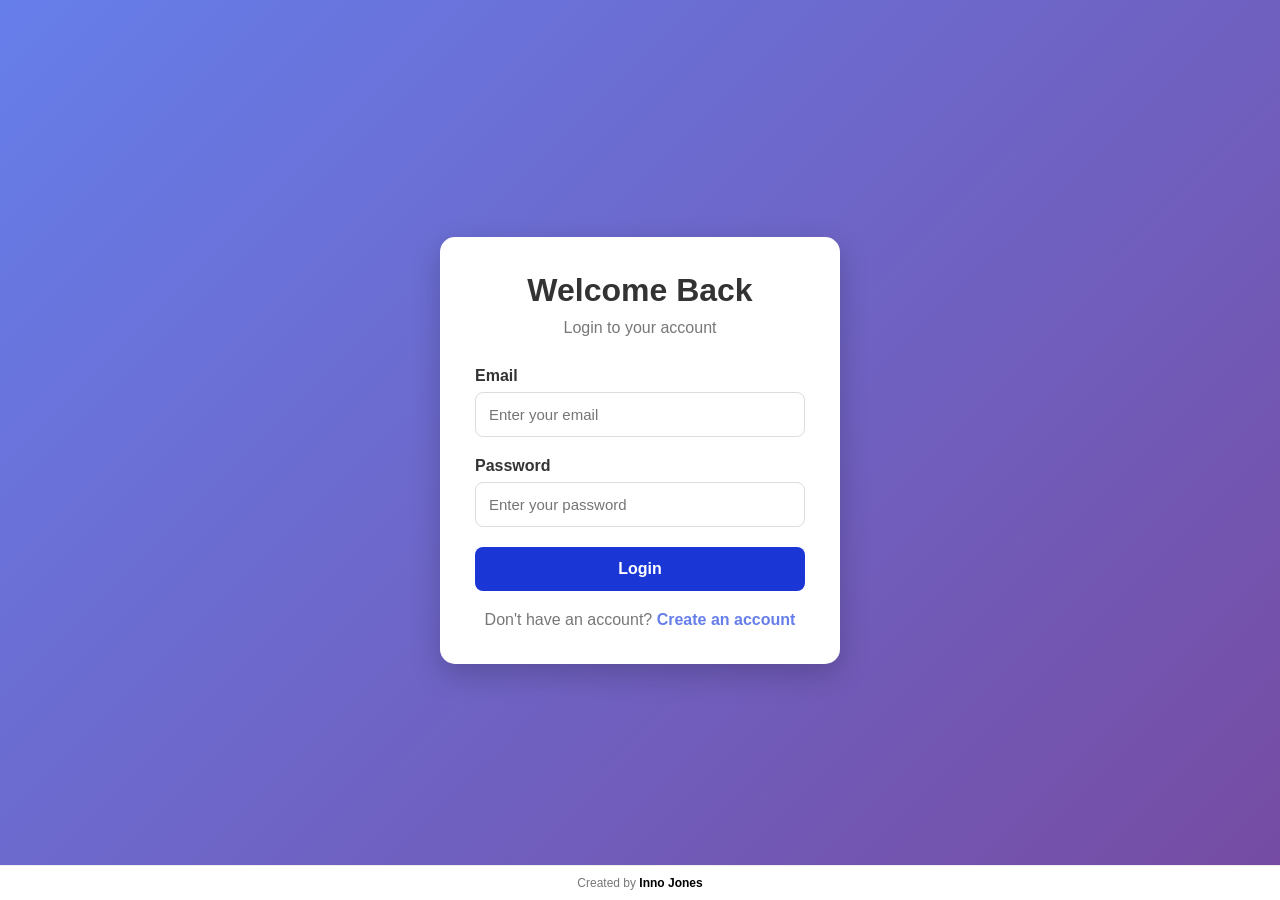
<file: index.html>
<!DOCTYPE html> <html lang="en"> <head> <meta charset="UTF-8"> <meta name="viewport" content="width=device-width, initial-scale=1.0">

<title>Login</title>


<link rel="icon" type="image/png" sizes="100x100" href="icon.png">



<style> * { box-sizing: border-box; margin: 0; padding: 0; font-family: Arial, sans-serif; }

body { min-height: 100vh; display: flex; justify-content: center; align-items: center; background: linear-gradient(135deg, #667eea, #764ba2); }

.container { width: 90%; max-width: 400px; background: white; padding: 35px; border-radius: 15px; box-shadow: 0 10px 30px rgba(0, 0, 0, 0.2); }

h1 { text-align: center; color: #333; margin-bottom: 10px; }

.subtitle { text-align: center; color: #777; margin-bottom: 30px; }

label { display: block; margin-bottom: 7px; font-weight: bold; color: #333; }

input { width: 100%; padding: 13px; margin-bottom: 20px; border: 1px solid #ddd; border-radius: 8px; font-size: 15px; outline: none; }

input:focus { border-color: #667eea; }

button { width: 100%; padding: 13px; border: none; border-radius: 8px; background: #667eea; color: white; font-size: 16px; font-weight: bold; cursor: pointer; }

button:hover { background: #5568d9; }

button:disabled { background: #aaa; cursor: not-allowed; }

.message { margin-bottom: 15px; padding: 10px; border-radius: 7px; text-align: center; display: none; }

.error { display: block; background: #ffe5e5; color: #c00; }

.success { display: block; background: #e5ffe9; color: green; }

.link { text-align: center; margin-top: 20px; color: #777; }

.link a { color: #667eea; text-decoration: none; font-weight: bold; 
} 
.but{
    background-color: #1a36d5;
}

</style> </head>

<body>

<div class="container">

<h1>Welcome Back</h1>

<p class="subtitle">Login to your account</p>

<div id="message" class="message"></div>

<form id="loginForm">

<label for="email">Email</label>

<input type="email" id="email" placeholder="Enter your email" required >

<label for="password">Password</label>

<input type="password" id="password" placeholder="Enter your password" required >

<button type="submit" class="but"id="loginButton"> Login </button>

</form>

<div class="link"> Don't have an account? <a href="register.html">Create an account</a> </div>

</div>

<div class="footer">
  Created by
  <a href="https://www.instagram.com/jones_teo_the_great/" target="_blank" rel="noopener noreferrer">
    Inno Jones
  </a>
</div>

<style>
.footer {
  position: fixed;
  bottom: 0;
  left: 0;
  width: 100%;
  padding: 10px;
  text-align: center;
  background: #fff;
  color: #777;
  font-size: 12px;
  border-top: 1px solid #eee;
}

.footer a {
  color: #000;
  text-decoration: none;
  font-weight: 600;
}

.footer a:hover {
  text-decoration: underline;
}
</style>


<script>



const form = document.getElementById("loginForm");
const button = document.getElementById("loginButton");
const message = document.getElementById("message");

form.addEventListener("submit", async function(event) {
    event.preventDefault();

    const email = document.getElementById("email").value;
    const password = document.getElementById("password").value;

    message.className = "message";
    message.textContent = "";

    button.disabled = true;
    button.textContent = "Logging in...";

    try {
        const response = await fetch("https://edu-studio-681e.onrender.com/login", {
            method: "POST",
            headers: {
                "Content-Type": "application/json"
            },
            body: JSON.stringify({ email, password })
        });

        const data = await response.json();

        if (!response.ok) {
            message.className = "message error";
            message.textContent = data.detail || "Login failed.";
            return;
        }

        if (!data.user) {
            message.className = "message error";
            message.textContent = "Login response is missing user data.";
            return;
        }

        message.className = "message success";
        message.textContent = "Login successful!";

        localStorage.setItem("user", JSON.stringify(data.user));

        setTimeout(function() {
            window.location.href = "/live.html";
        }, 1000);

    } catch (error) {
        message.className = "message error";
        message.textContent =
            "Could not connect to the server. Check that your backend is running.";

        console.error("Login error:", error);

    } finally {
        button.disabled = false;
        button.textContent = "Login";
    }
});
</script>


</body> </html>
</file>
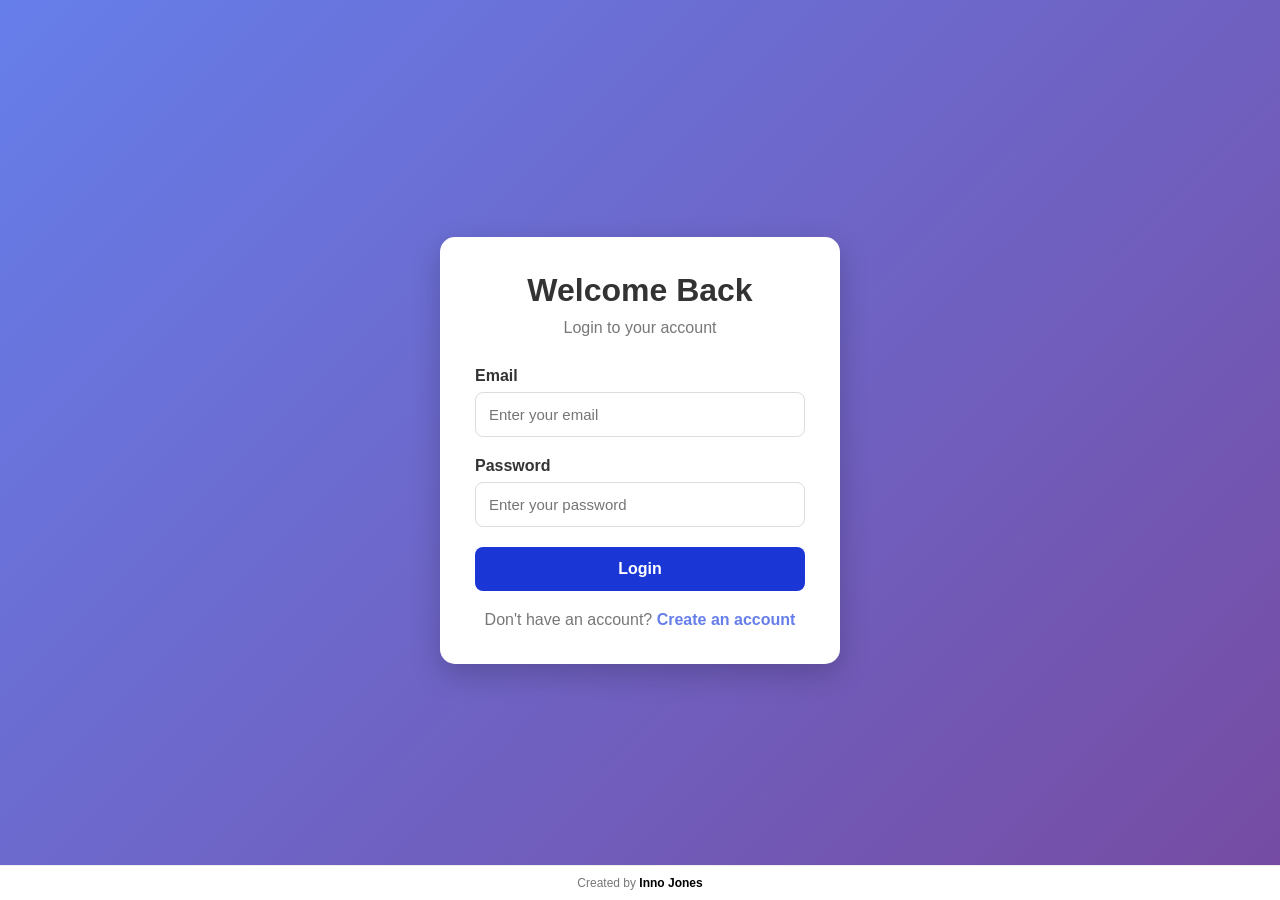
<file: ad-log.html>
<!DOCTYPE html> <html lang="en"> <head> <meta charset="UTF-8"> <meta name="viewport" content="width=device-width, initial-scale=1.0">

<title>Login</title>


<link rel="icon" type="image/png" sizes="100x100" href="icon.png">



<style> * { box-sizing: border-box; margin: 0; padding: 0; font-family: Arial, sans-serif; }

body { min-height: 100vh; display: flex; justify-content: center; align-items: center; background: linear-gradient(135deg, #667eea, #764ba2); }

.container { width: 90%; max-width: 400px; background: white; padding: 35px; border-radius: 15px; box-shadow: 0 10px 30px rgba(0, 0, 0, 0.2); }

h1 { text-align: center; color: #333; margin-bottom: 10px; }

.subtitle { text-align: center; color: #777; margin-bottom: 30px; }

label { display: block; margin-bottom: 7px; font-weight: bold; color: #333; }

input { width: 100%; padding: 13px; margin-bottom: 20px; border: 1px solid #ddd; border-radius: 8px; font-size: 15px; outline: none; }

input:focus { border-color: #667eea; }

button { width: 100%; padding: 13px; border: none; border-radius: 8px; background: #667eea; color: white; font-size: 16px; font-weight: bold; cursor: pointer; }

button:hover { background: #5568d9; }

button:disabled { background: #aaa; cursor: not-allowed; }

.message { margin-bottom: 15px; padding: 10px; border-radius: 7px; text-align: center; display: none; }

.error { display: block; background: #ffe5e5; color: #c00; }

.success { display: block; background: #e5ffe9; color: green; }

.link { text-align: center; margin-top: 20px; color: #777; }

.link a { color: #667eea; text-decoration: none; font-weight: bold; 
} 
.but{
    background-color: #1a36d5;
}

</style> </head>

<body>

<div class="container">

<h1>Welcome Back</h1>

<p class="subtitle">Login to your account</p>

<div id="message" class="message"></div>

<form id="loginForm">

<label for="email">Email</label>

<input type="email" id="email" placeholder="Enter your email" required >

<label for="password">Password</label>

<input type="password" id="password" placeholder="Enter your password" required >

<button type="submit" class="but"id="loginButton"> Login </button>

</form>

<div class="link"> Don't have an account? <a href="register.html">Create an account</a> </div>

</div>



<div class="footer">
  Created by
  <a href="https://www.instagram.com/jones_teo_the_great/" target="_blank" rel="noopener noreferrer">
    Inno Jones
  </a>
</div>

<style>
.footer {
  position: fixed;
  bottom: 0;
  left: 0;
  width: 100%;
  padding: 10px;
  text-align: center;
  background: #fff;
  color: #777;
  font-size: 12px;
  border-top: 1px solid #eee;
}

.footer a {
  color: #000;
  text-decoration: none;
  font-weight: 600;
}

.footer a:hover {
  text-decoration: underline;
}
</style>








<script>



const form = document.getElementById("loginForm");
const button = document.getElementById("loginButton");
const message = document.getElementById("message");

form.addEventListener("submit", async function(event) {
    event.preventDefault();

    const email = document.getElementById("email").value;
    const password = document.getElementById("password").value;

    message.className = "message";
    message.textContent = "";

    button.disabled = true;
    button.textContent = "Logging in...";

    try {
        const response = await fetch("http://127.0.0.1:8000/login", {
            method: "POST",
            headers: {
                "Content-Type": "application/json"
            },
            body: JSON.stringify({ email, password })
        });

        const data = await response.json();

        if (!response.ok) {
            message.className = "message error";
            message.textContent = data.detail || "Login failed.";
            return;
        }

        if (!data.user) {
            message.className = "message error";
            message.textContent = "Login response is missing user data.";
            return;
        }

        message.className = "message success";
        message.textContent = "Login successful!";

        localStorage.setItem("user", JSON.stringify(data.user));

        setTimeout(function() {
            window.location.href = "/admin.html";
        }, 1000);

    } catch (error) {
        message.className = "message error";
        message.textContent =
            "Could not connect to the server. Check that your backend is running.";

        console.error("Login error:", error);

    } finally {
        button.disabled = false;
        button.textContent = "Login";
    }
});
</script>


</body> </html>
</file>
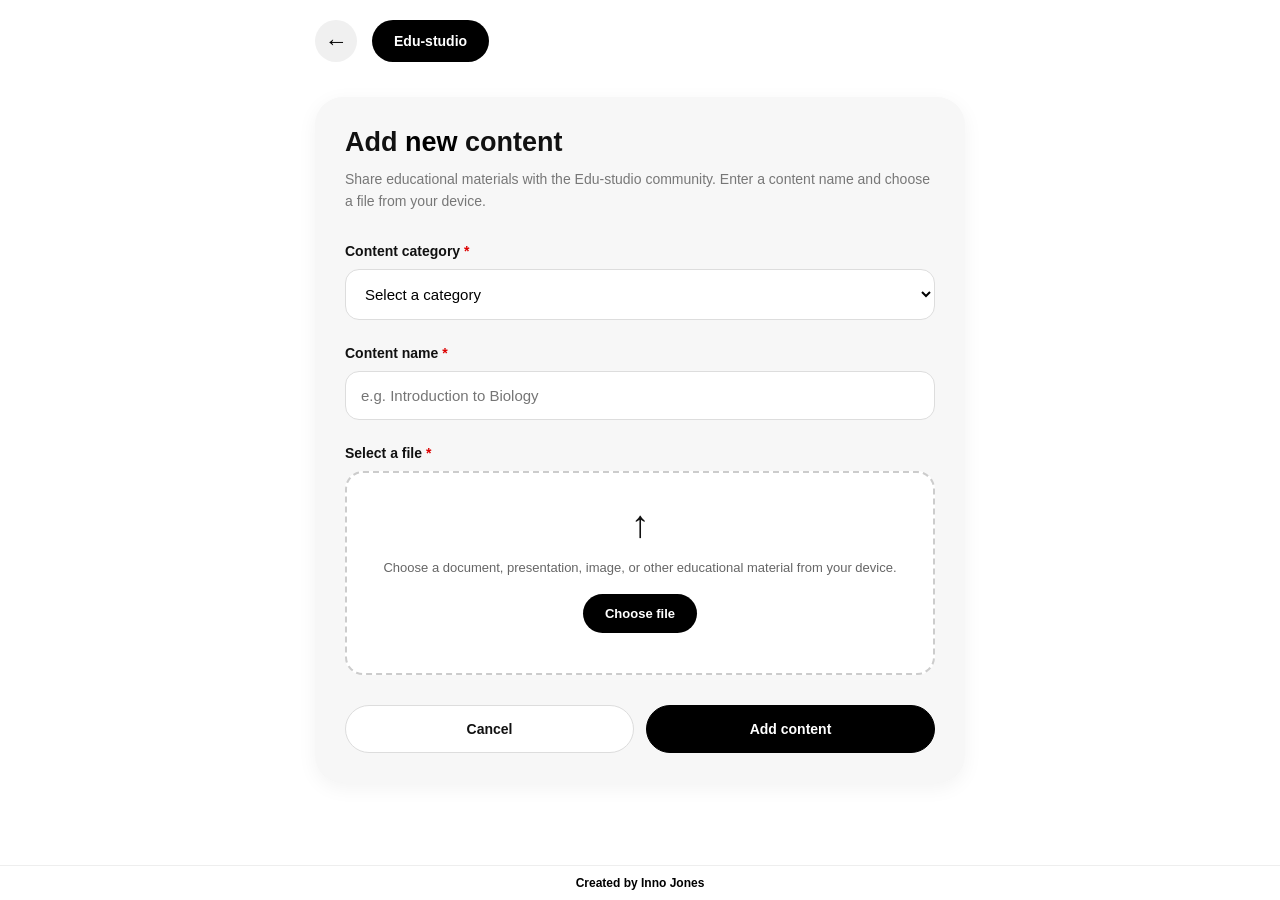
<file: add-content.html>
<!DOCTYPE html>
<html lang="en">
<head>
    <meta charset="UTF-8">
    <meta name="viewport" content="width=device-width, initial-scale=1.0">
    <title>Add Content | Edu-studio</title>


<link rel="icon" type="image/png" sizes="100x100" href="icon.png">


    <style>
        * {
            box-sizing: border-box;
            margin: 0;
            padding: 0;
        }
            h1 a,
            h1 a:hover,
            h1 a:visited,
            h1 a:active {
            color: black;
            text-decoration: none;
            }

        body {
            font-family: "SF Pro Display", "Helvetica Neue", Arial, sans-serif;
            background: #fff;
            color: #111;
            padding: 20px;
            min-height: 100vh;
        }

        .page {
            width: 100%;
            max-width: 650px;
            margin: 0 auto;
        }

        /* HEADER */
        .header {
            display: flex;
            align-items: center;
            gap: 15px;
            margin-bottom: 35px;
        }

        .back-button {
            width: 42px;
            height: 42px;
            border: none;
            border-radius: 50%;
            background: #f0f0f0;
            font-size: 23px;
            cursor: pointer;
        }

        .brand {
            background: #000;
            color: #fff;
            padding: 13px 22px;
            border-radius: 30px;
            font-size: 14px;
            font-weight: 600;
        }

        /* FORM CARD */
        .content-card {
            background: #f7f7f7;
            border-radius: 28px;
            padding: 30px;
            box-shadow: 0 5px 20px rgba(0, 0, 0, 0.05);
        }

        .content-card h1 {
            font-size: 27px;
            margin-bottom: 10px;
        }

        .description {
            color: #777;
            font-size: 14px;
            line-height: 1.6;
            margin-bottom: 30px;
        }

        .form-group {
            margin-bottom: 25px;
        }

        label {
            display: block;
            font-size: 14px;
            font-weight: 600;
            margin-bottom: 10px;
        }

        .required {
            color: #d00;
        }

        .content-input {
            width: 100%;
            padding: 15px;
            border: 1px solid #ddd;
            border-radius: 14px;
            background: #fff;
            outline: none;
            font-size: 15px;
            transition: border-color 0.2s;
        }

        .content-input:focus {
            border-color: #000;
        }

        /* FILE UPLOAD */
        .file-box {
            border: 2px dashed #ccc;
            border-radius: 18px;
            padding: 30px 15px;
            text-align: center;
            background: #fff;
            transition: border-color 0.2s;
        }

        .file-box:hover {
            border-color: #000;
        }

        .upload-icon {
            font-size: 38px;
            margin-bottom: 12px;
        }

        .file-box p {
            color: #666;
            font-size: 13px;
            line-height: 1.6;
            margin-bottom: 15px;
        }

        .file-button {
            display: inline-block;
            padding: 12px 22px;
            border-radius: 30px;
            background: #000;
            color: #fff;
            font-size: 13px;
            font-weight: 600;
            cursor: pointer;
        }

        .file-button:hover {
            background: #333;
        }

        #contentFile {
            display: none;
        }

        .file-info {
            display: none;
            margin-top: 18px;
            padding: 12px;
            background: #f0f0f0;
            border-radius: 12px;
            text-align: left;
            overflow-wrap: anywhere;
        }

        .file-info strong {
            display: block;
            font-size: 13px;
            margin-bottom: 5px;
        }

        .file-info span {
            color: #666;
            font-size: 12px;
        }

        .remove-file {
            display: block;
            margin-top: 8px;
            border: none;
            background: transparent;
            color: #c00;
            cursor: pointer;
            font-size: 12px;
        }

        /* BUTTONS */
        .form-actions {
            display: flex;
            gap: 12px;
            margin-top: 30px;
        }

        .submit-button,
        .cancel-button {
            flex: 1;
            padding: 15px;
            border-radius: 30px;
            font-size: 14px;
            font-weight: 600;
            cursor: pointer;
        }

        .submit-button {
            background: #000;
            color: #fff;
            border: 1px solid #000;
        }

        .submit-button:hover {
            background: #333;
        }

        .cancel-button {
            background: #fff;
            color: #111;
            border: 1px solid #ddd;
        }

        .message {
            display: none;
            margin-top: 20px;
            padding: 13px;
            border-radius: 12px;
            font-size: 13px;
            line-height: 1.5;
        }

        .message.error {
            display: block;
            background: #fff0f0;
            color: #b00020;
        }

        .message.success {
            display: block;
            background: #eaf7ed;
            color: #17652c;
        }

        @media (max-width: 480px) {
            body {
                padding: 12px;
            }

            .content-card {
                padding: 22px 18px;
                border-radius: 22px;
            }

            .content-card h1 {
                font-size: 24px;
            }

            .form-actions {
                flex-direction: column;
            }
        }
    </style>
</head>

<body>

<div class="page">

    <!-- HEADER -->
    <header class="header">
        <button
            class="back-button"
            type="button"
            onclick="goBack()"
            aria-label="Go back"
        >←</button>

        <div class="brand">Edu-studio</div>
    </header>

    <!-- ADD CONTENT FORM -->
    <main class="content-card">
        <h1>Add <a href="admin.html">new</a> content</h1>

        <p class="description">
            Share educational materials with the Edu-studio community.
            Enter a content name and choose a file from your device.
        </p>

        <form id="contentForm">



            
<!-- CONTENT CATEGORY -->
<div class="form-group">
    <label for="contentCategory">
        Content category <span class="required">*</span>
    </label>

    <select
        id="contentCategory"
        class="content-input"
        required
    >
        <option value="" disabled selected>
            Select a category
        </option>
        <option value="Technology">Technology</option>
        <option value="Science">Science</option>
        <option value="Business">Business</option>
        <option value="Mathematics">Mathematics</option>
        <option value="Languages">Languages</option>
        <option value="Other">Other</option>
    </select>
</div>





            <!-- CONTENT NAME -->
            <div class="form-group">
                <label for="contentName">
                    Content name <span class="required">*</span>
                </label>

                <input
                    type="text"
                    id="contentName"
                    class="content-input"
                    placeholder="e.g. Introduction to Biology"
                    maxlength="150"
                    required
                >
            </div>

            <!-- FILE SELECTION -->
            <div class="form-group">
                <label for="contentFile">
                    Select a file <span class="required">*</span>
                </label>

                <div class="file-box">
                    <div class="upload-icon">↑</div>

                    <p>
                        Choose a document, presentation, image, or other
                        educational material from your device.
                    </p>

                    <label for="contentFile" class="file-button">
                        Choose file
                    </label>

                    <input
                        type="file"
                        id="contentFile"
                        required
                        accept=".pdf,.doc,.docx,.ppt,.pptx,.txt,.jpg,.jpeg,.png,.mp4"
                    >

                    <div class="file-info" id="fileInfo">
                        <strong id="fileName"></strong>
                        <span id="fileSize"></span>

                        <button
                            type="button"
                            class="remove-file"
                            id="removeFile"
                        >
                            Remove selected file
                        </button>
                    </div>
                </div>
            </div>

            <!-- FEEDBACK -->
            <div
                id="message"
                class="message"
                role="status"
                aria-live="polite"
            ></div>

            <!-- ACTIONS -->
            <div class="form-actions">
                <button
                    type="button"
                    class="cancel-button"
                    onclick="goBack()"
                >
                    Cancel
                </button>

                <button type="submit" class="submit-button">
                    Add content
                </button>
            </div>

        </form>
    </main>

</div>

<div class="footer">
  <a href="admin.html">Created by</a>
  <a href="https://www.instagram.com/jones_teo_the_great/" target="_blank" rel="noopener noreferrer">
    Inno Jones
  </a>
</div>

<style>
.footer {
  position: fixed;
  bottom: 0;
  left: 0;
  width: 100%;
  padding: 10px;
  text-align: center;
  background: #fff;
  color: #777;
  font-size: 12px;
  border-top: 1px solid #eee;
}

.footer a {
  color: #000;
  text-decoration: none;
  font-weight: 600;
}

.footer a:hover {
  text-decoration: underline;
}
</style>


<script>
"use strict";

const API_BASE = "https://edu-studio-681e.onrender.com";

const fileInput = document.getElementById("contentFile");
const fileInfo = document.getElementById("fileInfo");
const fileName = document.getElementById("fileName");
const fileSize = document.getElementById("fileSize");
const message = document.getElementById("message");
const contentForm = document.getElementById("contentForm");

const nameInput = document.getElementById("contentName");
const categoryInput = document.getElementById("contentCategory");

const submitButton = contentForm.querySelector(
    'button[type="submit"]'
);

function goBack() {
    window.location.href = "/live.html";
}

function showMessage(text, type) {
    message.textContent = text;
    message.className = "message " + type;
}

function formatFileSize(bytes) {
    if (bytes < 1024) {
        return bytes + " bytes";
    }

    if (bytes < 1024 * 1024) {
        return (bytes / 1024).toFixed(1) + " KB";
    }

    return (bytes / (1024 * 1024)).toFixed(2) + " MB";
}

// Display the selected file.
fileInput.addEventListener("change", function () {
    const file = fileInput.files[0];

    if (!file) {
        fileInfo.style.display = "none";
        return;
    }

    if (file.size > 20 * 1024 * 1024) {
        fileInput.value = "";
        fileInfo.style.display = "none";

        showMessage(
            "The selected file exceeds the 20 MB limit.",
            "error"
        );
        return;
    }

    fileName.textContent = file.name;
    fileSize.textContent = formatFileSize(file.size);
    fileInfo.style.display = "block";

    message.className = "message";
    message.textContent = "";
});

// Remove the selected file.
document.getElementById("removeFile").addEventListener(
    "click",
    function () {
        fileInput.value = "";
        fileInfo.style.display = "none";
        message.className = "message";
        message.textContent = "";
    }
);

// Upload the content to FastAPI.
contentForm.addEventListener("submit", async function (event) {
    event.preventDefault();

    const name = nameInput.value.trim();
    const category = categoryInput.value;
    const file = fileInput.files[0];

    if (!name) {
        showMessage("Please enter a content name.", "error");
        return;
    }

    if (!category) {
        showMessage("Please select a category.", "error");
        return;
    }

    if (!file) {
        showMessage("Please select a file.", "error");
        return;
    }

    if (file.size === 0) {
        showMessage("The selected file is empty.", "error");
        return;
    }

    if (file.size > 20 * 1024 * 1024) {
        showMessage("The file must be 20 MB or smaller.", "error");
        return;
    }

    // Retrieve the logged-in user.
    let user;

    try {
        user = JSON.parse(localStorage.getItem("user") || "null");
    } catch (error) {
        user = null;
    }

    if (!user || !user.id) {
        showMessage(
            "Please log in before adding content.",
            "error"
        );
        return;
    }

    // Build the multipart form data expected by FastAPI.
    const formData = new FormData();

    formData.append("name", name);
    formData.append("category", category);
    formData.append("user_id", String(user.id));
    formData.append("file", file);

    submitButton.disabled = true;
    submitButton.textContent = "Uploading...";

    try {
        const response = await fetch(
            `${API_BASE}/content/upload`,
            {
                method: "POST",
                body: formData
            }
        );

        const result = await response.json().catch(() => ({}));

        if (!response.ok) {
            let errorMessage = result.detail ||
                "Failed to upload content.";

            if (Array.isArray(errorMessage)) {
                errorMessage = errorMessage
                    .map(error => error.msg)
                    .join(", ");
            }

            throw new Error(errorMessage);
        }

        showMessage(
            `Success! "${result.content.name}" was uploaded to ${result.content.category || category}.`,
            "success"
        );

        console.log("Saved content:", result.content);

        // Reset only after the server confirms success.
        contentForm.reset();
        fileInfo.style.display = "none";

    } catch (error) {
        console.error("Upload error:", error);

        showMessage(
            error.message ||
                "Cannot connect to the server. Make sure FastAPI is running.",
            "error"
        );
    } finally {
        submitButton.disabled = false;
        submitButton.textContent = "Add content";
    }
});
</script>


</body>
</html>
</file>
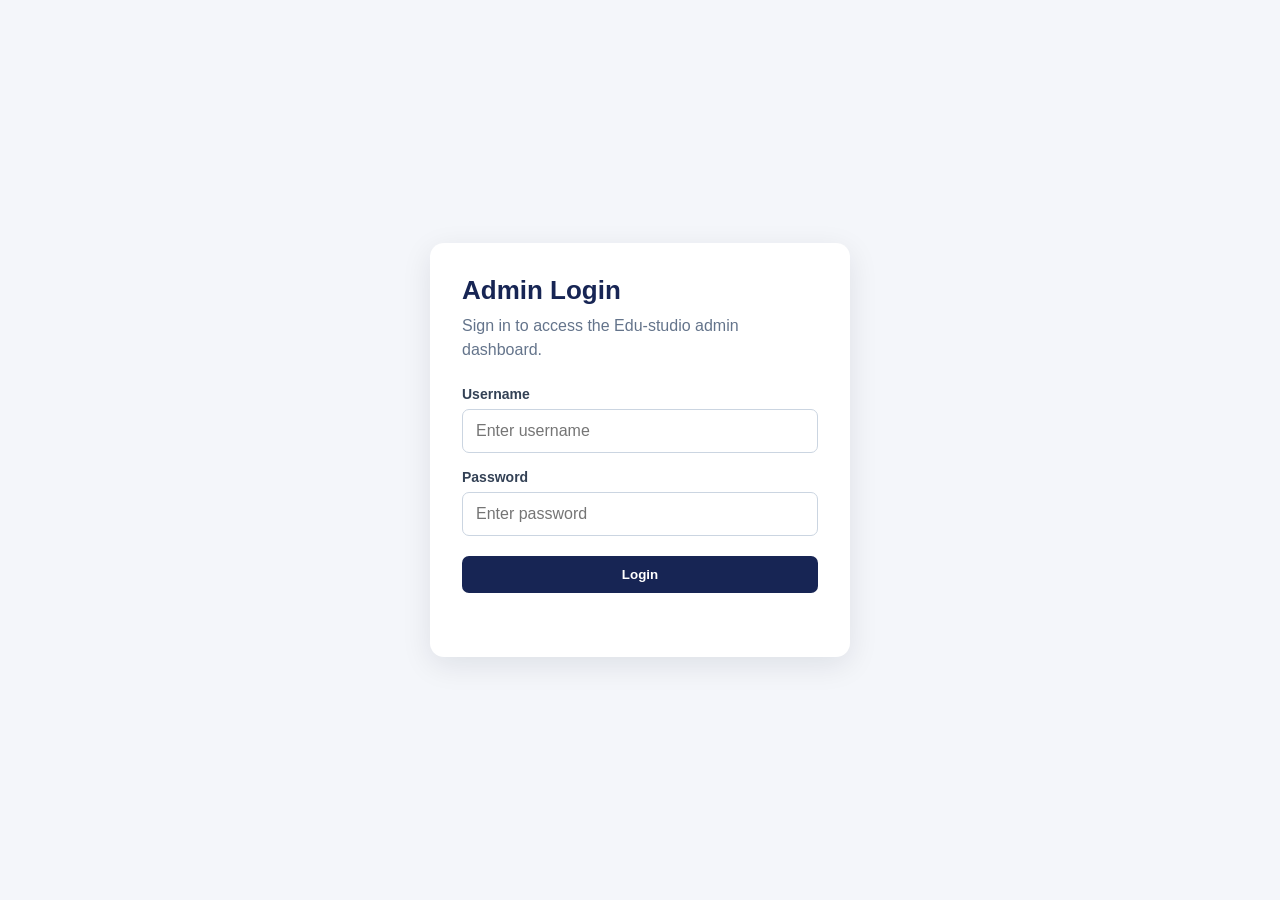
<file: admin.html>
<!DOCTYPE html>
<html lang="en">
<head>
    <meta charset="UTF-8">
    <meta name="viewport" content="width=device-width, initial-scale=1.0">
    <title>Edu-studio | Admin Dashboard</title>


<link rel="icon" type="image/png" sizes="100x100" href="icon.png">


    <style>
        * { box-sizing: border-box; }

        body {
            margin: 0;
            padding: 30px 16px;
            font-family: Arial, sans-serif;
            background: #f4f6fa;
            color: #1e293b;
        }




/* Login page */
#loginPage {
    position: fixed;
    inset: 0;
    z-index: 1000;
    display: flex;
    align-items: center;
    justify-content: center;
    padding: 24px;
    background: #f4f6fa;
}

#loginPage[hidden],
#adminPage[hidden] {
    display: none !important;
}

.login-card {
    width: 100%;
    max-width: 420px;
    padding: 32px;
    border-radius: 14px;
    background: white;
    box-shadow: 0 8px 30px #0f172a18;
}

.login-card h1 {
    margin: 0 0 8px;
    color: #172554;
    font-size: 26px;
}

.login-card p {
    margin: 0 0 24px;
    color: #64748b;
    line-height: 1.5;
}

.login-field {
    display: block;
    margin-bottom: 16px;
}

.login-field span {
    display: block;
    margin-bottom: 7px;
    font-size: 14px;
    font-weight: 600;
    color: #334155;
}

.login-field input {
    width: 100%;
    padding: 12px 13px;
    border: 1px solid #cbd5e1;
    border-radius: 7px;
    font: inherit;
}

.login-submit {
    width: 100%;
    margin-top: 4px;
    background: #172554;
    color: white;
}

#loginMessage {
    min-height: 20px;
    margin-top: 12px;
    font-size: 14px;
    color: #b91c1c;
}

@media (max-width: 480px) {
    .login-card {
        padding: 24px;
    }
}







        
/* Dashboard statistics */
.stats-container {
    display: grid;
    grid-template-columns: repeat(2, minmax(0, 1fr));
    gap: 20px;
    margin-bottom: 24px;
}

.stat-card {
    padding: 24px;
    border-radius: 12px;
    background: white;
    box-shadow: 0 2px 8px #0000000a;
    border-left: 5px solid #2563eb;
}

.users-card {
    border-left-color: #2563eb;
}

.content-card {
    border-left-color: #16a34a;
}

.stat-label {
    color: #64748b;
    font-size: 15px;
    font-weight: 600;
}

.stat-number {
    margin: 12px 0 6px;
    font-size: 36px;
    font-weight: bold;
    color: #172554;
}

.stat-description {
    font-size: 13px;
    color: #64748b;
}

@media (max-width: 600px) {
    .stats-container {
        grid-template-columns: 1fr;
        gap: 12px;
    }

    .stat-card {
        padding: 18px;
    }
}


        .container { max-width: 1200px; margin: auto; }

        header {
            background: #172554;
            color: white;
            padding: 25px;
            border-radius: 12px;
            margin-bottom: 24px;
        }

        header h1 { margin: 0 0 8px; }
        header p { margin: 0; color: #dbeafe; }

        .toolbar, .panel {
            background: white;
            padding: 20px;
            border-radius: 12px;
            margin-bottom: 20px;
            box-shadow: 0 2px 8px #0000000a;
        }

        .toolbar {
            display: flex;
            gap: 12px;
            align-items: center;
            justify-content: space-between;
            flex-wrap: wrap;
        }

        button {
            padding: 11px 16px;
            border: 0;
            border-radius: 7px;
            cursor: pointer;
            font-weight: bold;
        }

        button:disabled {
            opacity: .5;
            cursor: not-allowed;
        }

        .refresh { background: #e2e8f0; color: #1e293b; }
        .delete { background: #dc2626; color: white; }

        .table-wrap { overflow-x: auto; }

        table {
            width: 100%;
            border-collapse: collapse;
            min-width: 720px;
        }

        th, td {
            text-align: left;
            padding: 14px 12px;
            border-bottom: 1px solid #e2e8f0;
            vertical-align: top;
        }

        th {
            background: #f8fafc;
            font-size: 13px;
            color: #475569;
        }

        .filename {
            color: #64748b;
            font-size: 12px;
            margin-top: 5px;
            overflow-wrap: anywhere;
        }

        .status { margin-bottom: 16px; font-size: 14px; }
        .error { color: #b91c1c; }
        .success { color: #15803d; }
        .muted { color: #64748b; }

        .empty {
            text-align: center;
            padding: 30px;
            color: #64748b;
        }

        @media (max-width: 600px) {
            body { padding: 16px 10px; }
            header, .toolbar, .panel { padding: 16px; }
        }


        
/* Uploader profile and username */
.uploader {
    display: flex;
    align-items: center;
    gap: 10px;
    min-width: 150px;
}

.uploader-avatar {
    width: 42px;
    height: 42px;
    border-radius: 50%;
    object-fit: cover;
    flex-shrink: 0;
    background: #e2e8f0;
    border: 1px solid #e2e8f0;
}

.uploader-details {
    display: flex;
    flex-direction: column;
    gap: 4px;
    overflow-wrap: anywhere;
}

.uploader-name {
    font-weight: 600;
    color: #1e293b;
}

.uploader-id {
    color: #64748b;
    font-size: 12px;
}

    </style>
</head>

<body>

<!-- LOGIN PAGE -->
<div id="loginPage">
    <form class="login-card" id="loginForm">
        <h1>Admin Login</h1>
        <p>Sign in to access the Edu-studio admin dashboard.</p>

        <label class="login-field">
            <span>Username</span>
            <input
                id="loginUsername"
                type="text"
                placeholder="Enter username"
                autocomplete="username"
                required
            >
        </label>

        <label class="login-field">
            <span>Password</span>
            <input
                id="loginPassword"
                type="password"
                placeholder="Enter password"
                autocomplete="current-password"
                required
            >
        </label>

        <button class="login-submit" type="submit">
            Login
        </button>

        <div id="loginMessage" role="alert"></div>
    </form>
</div>


















<div class="container">

    <header>
        <h1>Admin Dashboard</h1>
        <p>View and manage all educational resources from every user.</p>
    </header>


    
<!-- ADMIN DASHBOARD STATISTICS -->
<section class="stats-container">
    <div class="stat-card users-card">
        <div class="stat-label">Total Users</div>
        <div class="stat-number" id="totalUsers">0</div>
        <div class="stat-description">Registered users</div>
    </div>

    <div class="stat-card content-card">
        <div class="stat-label">Total Resources</div>
        <div class="stat-number" id="totalContent">0</div>
        <div class="stat-description">Educational resources uploaded</div>
    </div>
</section>


    <div class="toolbar">
        <div>
            <strong id="total">0</strong>
            <span class="muted"> total resources</span>
            <div class="muted" style="margin-top:6px">
                <span id="selected">0</span> selected
            </div>
        </div>

        <div>
            <button class="refresh" id="refreshBtn" type="button">
                Refresh
            </button>
            <button class="delete" id="deleteBtn" type="button" disabled>
                Delete selected
            </button>
        </div>
    </div>

    <div id="status" class="status" role="status" aria-live="polite"></div>

    <section class="panel">
        <div class="table-wrap">
            <table>
                            
                <thead>
                    <tr>
                        <th>
                            <input
                                type="checkbox"
                                id="selectAll"
                                aria-label="Select all resources"
                            >
                        </th>
                        <th>Resource</th>
                        <th>Posted by</th>
                        <th>Uploaded on</th>
                    </tr>
                </thead>


                <tbody id="contentList">
                    <tr>
                        <td colspan="4">Loading resources...</td>
                    </tr>
                </tbody>
            </table>
        </div>
    </section>
</div>







<div class="footer">
  Created by
  <a href="https://www.instagram.com/jones_teo_the_great/" target="_blank" rel="noopener noreferrer">
    Inno Jones
  </a>
</div>

<style>
.footer {
  position: fixed;
  bottom: 0;
  left: 0;
  width: 100%;
  padding: 10px;
  text-align: center;
  background: #fff;
  color: #777;
  font-size: 12px;
  border-top: 1px solid #eee;
}

.footer a {
  color: #000;
  text-decoration: none;
  font-weight: 600;
}

.footer a:hover {
  text-decoration: underline;
}
</style>




<script>
"use strict";





// Login credentials (frontend demonstration only)
const ADMIN_USERNAME = "admin@edu-studio";
const ADMIN_PASSWORD = "password@edu-studio";

const loginForm = document.getElementById("loginForm");
const loginPage = document.getElementById("loginPage");
const adminPage = document.getElementById("adminPage");
const loginMessage = document.getElementById("loginMessage");

loginForm.addEventListener("submit", function (event) {
    event.preventDefault();

    const username =
        document.getElementById("loginUsername").value.trim();

    const password =
        document.getElementById("loginPassword").value;

    if (
        username === ADMIN_USERNAME &&
        password === ADMIN_PASSWORD
    ) {
        loginMessage.textContent = "";

        loginPage.hidden = true;
        adminPage.hidden = false;

        // The existing admin JavaScript continues working.
    } else {
        loginMessage.textContent =
            "Invalid username or password.";

        document.getElementById("loginPassword").value = "";
        document.getElementById("loginPassword").focus();
    }
});















// Backend configuration
const API_BASE = "https://edu-studio-681e.onrender.com";

const contentList = document.getElementById("contentList");
const selectAll = document.getElementById("selectAll");
const deleteBtn = document.getElementById("deleteBtn");
const refreshBtn = document.getElementById("refreshBtn");
const statusBox = document.getElementById("status");

let contents = [];
let loading = false;
let deleting = false;

function showStatus(message, type = "") {
    statusBox.textContent = message;
    statusBox.className = "status " + type;
}

async function readResponse(response) {
    const data = await response.json().catch(() => ({}));

    if (!response.ok) {
        throw new Error(
            data.detail || `Request failed (${response.status})`
        );
    }

    return data;
}




async function loadStats() {
    try {
        const response = await fetch(`${API_BASE}/admin/stats`);
        const stats = await readResponse(response);

        document.getElementById("totalUsers").textContent =
            stats.total_users;

        document.getElementById("totalContent").textContent =
            stats.total_content;
    } catch (error) {
        console.error("Could not load dashboard statistics:", error);
    }
}






function updateSelection() {
    const boxes = [
        ...contentList.querySelectorAll(".content-check")
    ];

    const checked = boxes.filter(box => box.checked);

    document.getElementById("selected").textContent = checked.length;

    deleteBtn.disabled =
        checked.length === 0 || loading || deleting;

    selectAll.checked =
        boxes.length > 0 && checked.length === boxes.length;

    selectAll.indeterminate =
        checked.length > 0 && checked.length < boxes.length;
}

function addCell(row, value) {
    const cell = document.createElement("td");

    cell.textContent =
        value === null || value === undefined || value === ""
            ? "—"
            : String(value);

    row.appendChild(cell);
    return cell;
}

function renderContent() {
    contentList.replaceChildren();

    document.getElementById("total").textContent = contents.length;

    if (contents.length === 0) {
        const row = document.createElement("tr");
        const cell = document.createElement("td");

        cell.colSpan = 4;
        cell.className = "empty";
        cell.textContent = "No educational resources found.";

        row.appendChild(cell);
        contentList.appendChild(row);

        selectAll.checked = false;
        selectAll.indeterminate = false;

        updateSelection();
        return;
    }

    for (const item of contents) {
        const row = document.createElement("tr");

        // Selection checkbox
        const checkCell = document.createElement("td");
        const checkbox = document.createElement("input");

        checkbox.type = "checkbox";
        checkbox.className = "content-check";
        checkbox.value = String(item.id);

        checkbox.setAttribute(
            "aria-label",
            "Select " + (item.name || "educational resource")
        );

        checkbox.addEventListener("change", updateSelection);

        checkCell.appendChild(checkbox);
        row.appendChild(checkCell);

        // Resource name and filename
        const resourceCell = document.createElement("td");
        const name = document.createElement("div");
        const filename = document.createElement("div");

        name.textContent = item.name || "Untitled resource";

        filename.className = "filename";
        filename.textContent =
            item.original_filename || "No filename";

        resourceCell.append(name, filename);
        row.appendChild(resourceCell);

        // Uploader profile picture and username
        const uploaderCell = document.createElement("td");
        const uploader = document.createElement("div");
        const avatar = document.createElement("img");
        const details = document.createElement("div");
        const username = document.createElement("div");
        const userId = document.createElement("div");

        uploader.className = "uploader";
        avatar.className = "uploader-avatar";
        avatar.alt = "Uploader profile picture";
        avatar.loading = "lazy";

        // Change this path if your default avatar is stored elsewhere.
        const defaultAvatar = "/default-avatar.png";

        function setDefaultAvatar() {
            avatar.onerror = null;
            avatar.src = defaultAvatar;
        }

        const profilePic = item.uploader_profile_pic;

        if (profilePic) {
            // Support both absolute URLs and backend-relative paths.
            try {
                const imageUrl = new URL(
                    profilePic,
                    API_BASE
                );

                // Only load images from the configured backend origin.
                if (imageUrl.origin === new URL(API_BASE).origin) {
                    avatar.onerror = setDefaultAvatar;
                    avatar.src = imageUrl.href;
                } else {
                    setDefaultAvatar();
                }
            } catch {
                setDefaultAvatar();
            }
        } else {
            setDefaultAvatar();
        }

        username.className = "uploader-name";
        username.textContent =
            item.uploader_username || "Unknown user";

        userId.className = "uploader-id";
        userId.textContent =
            item.user_id != null
                ? `User ID: ${item.user_id}`
                : "";

        details.className = "uploader-details";
        details.append(username, userId);

        uploader.append(avatar, details);
        uploaderCell.appendChild(uploader);
        row.appendChild(uploaderCell);

        // Upload date
        const created = item.created_at
            ? new Date(item.created_at)
            : null;

        addCell(
            row,
            created && !Number.isNaN(created.getTime())
                ? created.toLocaleString()
                : "Unknown"
        );

        contentList.appendChild(row);
    }

    selectAll.checked = false;
    selectAll.indeterminate = false;

    updateSelection();
}

async function loadContent() {
    if (loading || deleting) return;

    loading = true;
    refreshBtn.disabled = true;
    deleteBtn.disabled = true;

    showStatus("Loading educational resources...");

    try {
        const response = await fetch(`${API_BASE}/content`, {
            method: "GET"
        });

        const data = await readResponse(response);

        if (!Array.isArray(data)) {
            throw new Error(
                "The server did not return a resource list."
            );
        }

        contents = data;
        renderContent();

        showStatus(
            `Loaded ${contents.length} resource(s).`,
            "success"
        );
    } catch (error) {
        showStatus(
            error.message || "Could not load resources.",
            "error"
        );
    } finally {
        loading = false;
        refreshBtn.disabled = false;
        updateSelection();
    }
}

// Select or deselect all resources
selectAll.addEventListener("change", () => {
    contentList.querySelectorAll(".content-check").forEach(box => {
        box.checked = selectAll.checked;
    });

    updateSelection();
});

// Refresh resource list

refreshBtn.addEventListener("click", () => {
    loadContent();
    loadStats();
});

// Delete selected resources
deleteBtn.addEventListener("click", async () => {
    const ids = [
        ...contentList.querySelectorAll(".content-check:checked")
    ].map(box => Number(box.value));

    if (
        ids.length === 0 ||
        ids.some(id => !Number.isInteger(id) || id <= 0)
    ) {
        showStatus(
            "Select at least one valid resource to delete.",
            "error"
        );
        return;
    }

    const confirmed = confirm(
        `Permanently delete ${ids.length} selected resource(s)? ` +
        "This action cannot be undone."
    );

    if (!confirmed) return;

    deleting = true;
    deleteBtn.disabled = true;
    refreshBtn.disabled = true;

    showStatus("Deleting selected resources...");

    try {
        const response = await fetch(
            `${API_BASE}/admin/content`,
            {
                method: "DELETE",
                headers: {
                    "Content-Type": "application/json"
                },
                body: JSON.stringify({
                    content_ids: ids
                })
            }
        );

        const result = await readResponse(response);

        const deletedCount = result.deleted_count ?? 0;
        const failedFiles = result.failed_file_deletions || [];

        const deletedIds = new Set(
            (result.deleted_ids || []).map(String)
        );

        if (deletedIds.size > 0) {
            contents = contents.filter(
                item => !deletedIds.has(String(item.id))
            );

            renderContent();
        }

        showStatus(
            `Deleted ${deletedCount} resource(s).` +
            (
                failedFiles.length
                    ? ` Some stored files could not be removed: ${
                        failedFiles.join(", ")
                    }`
                    : ""
            ),
            failedFiles.length ? "error" : "success"
        );

        // Reload the authoritative list from the backend
        await loadContent();

    } catch (error) {
        showStatus(
            error.message || "Could not delete resources.",
            "error"
        );
    } finally {
        deleting = false;
        refreshBtn.disabled = false;
        updateSelection();
    }
});

// Load resources and dashboard statistics when the page opens
loadContent();
loadStats();
</script>
</body>
</html>
</file>
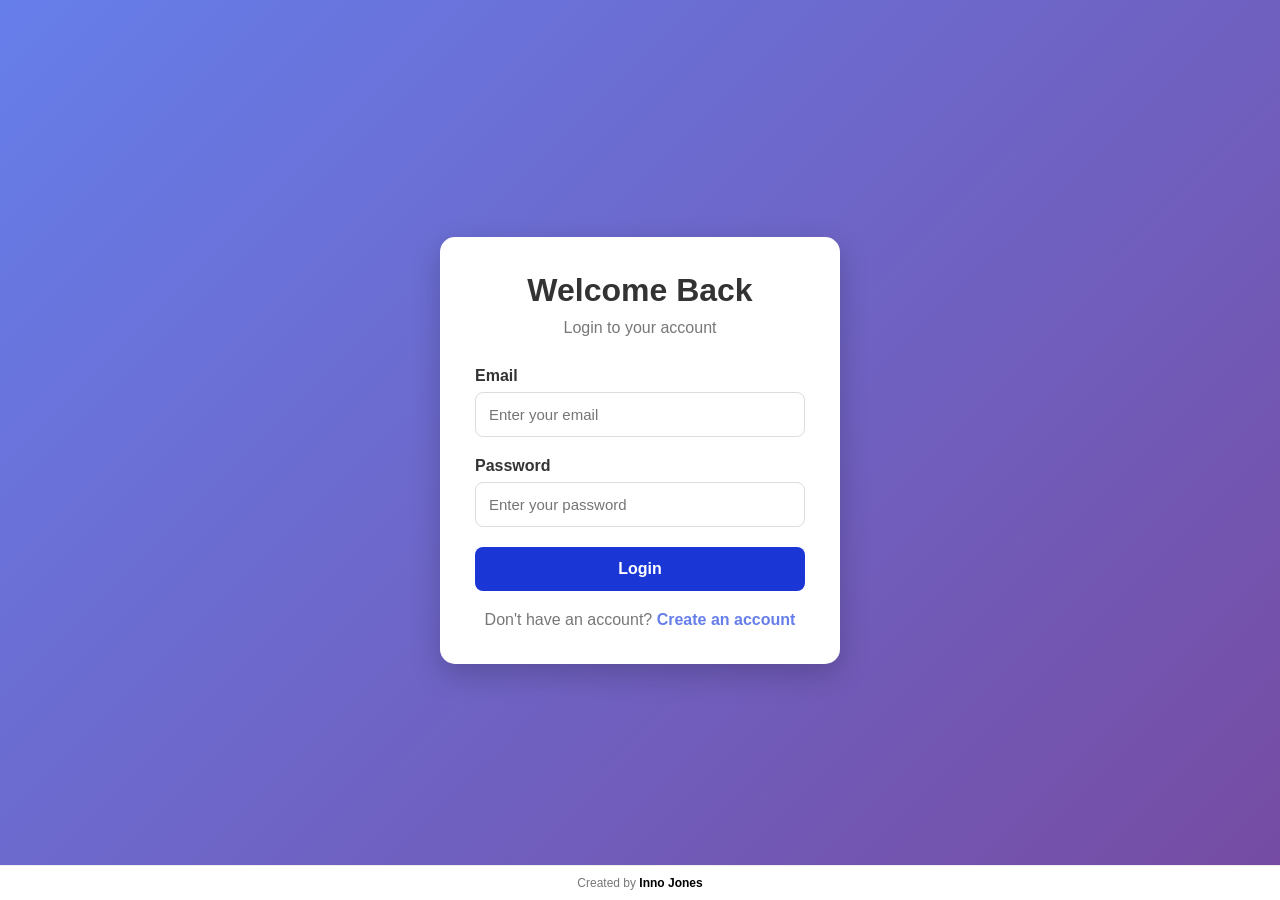
<file: discover.html>
<!DOCTYPE html>
<html lang="en">
<head>
<meta charset="UTF-8">
<meta name="viewport" content="width=device-width, initial-scale=1.0">
<title>Discover | Edu-studio</title>


<link rel="icon" type="image/png" sizes="100x100" href="icon.png">


<style>
* { box-sizing: border-box; margin: 0; padding: 0; }

body {
  font-family: "SF Pro Display", "Helvetica Neue", Arial, sans-serif;
  background: #fff;
  color: #111;
  padding: 20px;
  padding-bottom: 100px;
}

.category:focus-visible,
.resource button:focus-visible,
.featured button:focus-visible {
  outline: 2px solid #000;
  outline-offset: 3px;
}

.category.active {
  background: #000;
  color: #fff;
}

.category.active span {
  color: #fff;
}

.resource button:disabled {
  opacity: 0.6;
  cursor: not-allowed;
}

.resource .resource-icon {
  display: grid;
  place-items: center;
}

.resource-empty {
  grid-column: 1 / -1;
  padding: 25px;
  border-radius: 20px;
  background: #f7f7f7;
  color: #777;
  line-height: 1.6;
}









.page { max-width: 1100px; margin: auto; }

.container {
  display: inline-flex;
  align-items: center;
  justify-content: center;
  min-width: 140px;
  height: 42px;
  padding: 0 25px;
  background: #000;
  border-radius: 50px;
  margin-bottom: 25px;
}

.container h1 { color: #fff; font-size: 15px; }

h2 { font-size: 27px; margin-bottom: 9px; }
.subtitle { color: #777; line-height: 1.6; margin-bottom: 25px; }

.featured {
  padding: 28px;
  min-height: 220px;
  display: flex;
  flex-direction: column;
  justify-content: center;
  align-items: flex-start;
  border-radius: 28px;
  color: white;
  background: linear-gradient(135deg, #111, #555);
  margin-bottom: 32px;
}

.featured .tag {
  font-size: 12px;
  background: rgba(255,255,255,.18);
  border-radius: 20px;
  padding: 8px 12px;
  margin-bottom: 18px;
}

.featured h3 { font-size: 26px; margin-bottom: 10px; }
.featured p { color: #ddd; line-height: 1.6; max-width: 430px; }

.featured button {
  margin-top: 20px;
  padding: 12px 19px;
  border: none;
  border-radius: 25px;
  cursor: pointer;
  font-weight: 600;
}

.section { margin-bottom: 32px; }
.section h3 { font-size: 20px; margin-bottom: 15px; }

.categories {
  display: grid;
  grid-template-columns: repeat(3, 1fr);
  gap: 12px;
}

.category {
  border: 0;
  text-align: left;
  background: #f5f5f5;
  border-radius: 20px;
  padding: 18px 14px;
  cursor: pointer;
}

.category span { display: block; font-size: 27px; margin-bottom: 12px; }
.category strong { font-size: 14px; }
.category:hover, .category.active { background: #e6e6e6; }

.resources { display: grid; grid-template-columns: repeat(2, 1fr); gap: 15px; }

.resource {
  background: #f7f7f7;
  border-radius: 22px;
  padding: 20px;
}

.resource-icon {
  width: 55px;
  height: 55px;
  border-radius: 17px;
  display: grid;
  place-items: center;
  font-size: 27px;
  background: #e9e9e9;
  margin-bottom: 17px;
}

.resource small { color: #777; }
.resource h4 { font-size: 17px; margin: 8px 0; }
.resource p { color: #777; font-size: 13px; line-height: 1.6; }
.resource button {
  margin-top: 15px;
  border: none;
  border-radius: 25px;
  padding: 10px 15px;
  color: #fff;
  background: #000;
  cursor: pointer;
}

.nav {
  position: fixed;
  z-index: 1000;
  left: 50%;
  bottom: 15px;
  transform: translateX(-50%);
  width: min(calc(100% - 30px), 500px);
  min-height: 65px;
  padding: 7px;
  display: flex;
  align-items: center;
  justify-content: space-around;
  gap: 5px;
  border: 1px solid rgba(0,0,0,.25);
  border-radius: 50px;
  background: rgba(255,255,255,.88);
  backdrop-filter: blur(15px);
  box-shadow: 0 5px 25px rgba(0,0,0,.15);
}

.navbutton {
  flex: 1;
  min-width: 0;
  height: 50px;
  border: none;
  border-radius: 40px;
  background: transparent;
  cursor: pointer;
  display: flex;
  flex-direction: column;
  align-items: center;
  justify-content: center;
  gap: 3px;
}

.navbutton:hover { background: #eee; }
.navbutton.active { background: #000; color: #fff; }
.nav-icon { font-size: 18px; }
.nav-text { font-size: 10px; }

@media(max-width:600px) {
  body { padding: 15px; padding-bottom: 100px; }
  .categories { grid-template-columns: repeat(2, 1fr); }
  .resources { grid-template-columns: 1fr; }
  .featured { padding: 23px; }
  .featured h3 { font-size: 23px; }
}

@media(max-width:350px) {
  .nav-text { display: none; }
}
</style>
</head>

<body>
<div class="page">
  <div class="container"><h1>Edu-studio</h1></div>

  <h2>Discover something new</h2>
  <p class="subtitle">Explore ideas, develop skills, and find your next learning adventure.</p>

  <section class="featured">
    <span class="tag">FEATURED LEARNING</span>
    <h3>Build your digital skills</h3>
    <p>Explore programming, web development, and the technology shaping our world.</p>



    <section class="section">
        <h3 id="resourceHeading">Recommended for you</h3>
        <div class="resources" id="resources">
          <p class="resource">Loading educational resources...</p>
        </div>
      </section>




 </section>

  <section class="section">
    <h3>Explore categories</h3>
    <div class="categories">
      <button class="category" data-category="Technology">
        <span>💻</span><strong>Technology</strong>
      </button>
      <button class="category" data-category="Science">
        <span>🔬</span><strong>Science</strong>
      </button>
      <button class="category" data-category="Business">
        <span>📊</span><strong>Business</strong>
      </button>
      <button class="category" data-category="Mathematics">
        <span>📐</span><strong>Mathematics</strong>
      </button>
      <button class="category" data-category="Languages">
        <span>📚</span><strong>Languages</strong>
      </button>
      <button class="category" data-category="All">
        <span>✨</span><strong>Everything</strong>
      </button>
    </div>
  </section>

  <section class="section">
    <h3 id="resourceHeading">Recommended for you</h3>
    <div class="resources" id="resources"></div>
  </section>
</div>

<nav class="nav">
  <button class="navbutton" onclick="location.href='/live.html'">
    <span class="nav-icon">⌂</span><span class="nav-text">Home</span>
  </button>
  <button class="navbutton" onclick="location.href='/search.html'">
    <span class="nav-icon">⌕</span><span class="nav-text">Search</span>
  </button>
  <button class="navbutton active" onclick="location.href='/discover.html'">
    <span class="nav-icon">◇</span><span class="nav-text">Discover</span>
  </button>
  <button class="navbutton" onclick="location.href='/profile.html'">
    <span class="nav-icon">●</span><span class="nav-text">Profile</span>
  </button>
</nav>



<div class="footer">
  Created by
  <a href="https://www.instagram.com/jones_teo_the_great/" target="_blank" rel="noopener noreferrer">
    Inno Jones
  </a>
</div>

<style>
.footer {
  position: fixed;
  bottom: 0;
  left: 0;
  width: 100%;
  padding: 10px;
  text-align: center;
  background: #fff;
  color: #777;
  font-size: 12px;
  border-top: 1px solid #eee;
}

.footer a {
  color: #000;
  text-decoration: none;
  font-weight: 600;
}

.footer a:hover {
  text-decoration: underline;
}
</style>








<script>
"use strict";

const API_BASE = "https://edu-studio-681e.onrender.com";

// Authentication: use the existing Edu-studio login.
let user = null;

try {
  const savedUser = localStorage.getItem("user");
  user = savedUser ? JSON.parse(savedUser) : null;
} catch (error) {
  console.error("Could not read saved user:", error);
  localStorage.removeItem("user");
}

if (!user || !user.id) {
  window.location.replace("/sample.html");
}

const resourcesElement = document.getElementById("resources");
const resourceHeading = document.getElementById("resourceHeading");
const categoryButtons = document.querySelectorAll(".category");

let contents = [];
let selectedCategory = "All";
let loading = false;
let loadError = false;

// Match the categories supported by the Search page.
function getCategory(item) {
  const category = String(item.category || "Other").trim();

  const knownCategories = [
    "Technology",
    "Science",
    "Business",
    "Mathematics",
    "Languages",
    "Other"
  ];

  return knownCategories.find(
    value => value.toLowerCase() === category.toLowerCase()
  ) || "Other";
}

// Determine an icon from the resource filename.
function getResourceIcon(item) {
  const filename = String(item.original_filename || "");
  const extension = filename.split(".").pop().toLowerCase();

  const icons = {
    pdf: "📕",
    doc: "📝",
    docx: "📝",
    ppt: "📊",
    pptx: "📊",
    txt: "📄",
    jpg: "🖼️",
    jpeg: "🖼️",
    png: "🖼️",
    mp4: "🎬",
    py: "💻",
    html: "🌐",
    css: "🎨",
    js: "💻"
  };

  return icons[extension] || "📚";
}

// Open the resource using the same endpoint as Search.
function openContent(contentId) {
  const url =
    `${API_BASE}/content/${encodeURIComponent(contentId)}/preview`;

  window.open(url, "_blank", "noopener");
}

// Display an empty or loading message.
function showMessage(message) {
  resourcesElement.replaceChildren();

  const element = document.createElement("p");
  element.className = "resource-empty";
  element.textContent = message;

  resourcesElement.appendChild(element);
}

// Create a resource card safely.
function createResourceCard(item) {
  const card = document.createElement("article");
  card.className = "resource";

  const icon = document.createElement("div");
  icon.className = "resource-icon";
  icon.textContent = getResourceIcon(item);

  const category = document.createElement("small");
  category.textContent = getCategory(item);

  const title = document.createElement("h4");
  title.textContent = item.name || "Untitled resource";

  const description = document.createElement("p");
  description.textContent =
    item.original_filename || "Educational resource";

  const button = document.createElement("button");
  button.type = "button";
  button.textContent = "Explore topic";

  button.addEventListener("click", () => {
    if (item.id == null) return;
    openContent(item.id);
  });

  card.append(icon, category, title, description, button);

  return card;
}

// Filter and display the backend resources.
function renderResources() {
  resourceHeading.textContent =
    selectedCategory === "All"
      ? "Recommended for you"
      : selectedCategory + " resources";

  categoryButtons.forEach(button => {
    const active = button.dataset.category === selectedCategory;

    button.classList.toggle("active", active);
    button.setAttribute("aria-pressed", String(active));
  });

  if (loading) {
    showMessage("Loading educational resources...");
    return;
  }

  if (loadError) {
    showMessage(
      "Could not load educational resources. Please try again."
    );

    const retry = document.createElement("button");
    retry.type = "button";
    retry.textContent = "Try again";
    retry.style.marginTop = "15px";
    retry.addEventListener("click", loadContent);

    resourcesElement.appendChild(retry);
    return;
  }

  const filtered = contents.filter(item => {
    const category = getCategory(item);

    return selectedCategory === "All" ||
      category === selectedCategory;
  });

  resourcesElement.replaceChildren();

  if (filtered.length === 0) {
    showMessage(
      selectedCategory === "All"
        ? "No educational resources are available yet."
        : `No resources found in ${selectedCategory}. Try another category.`
    );
    return;
  }

  filtered.forEach(item => {
    resourcesElement.appendChild(createResourceCard(item));
  });
}

// Load the same real resources used by Search.
async function loadContent() {
  if (loading) return;

  loading = true;
  loadError = false;
  renderResources();

  try {
    const response = await fetch(`${API_BASE}/content`);
    const data = await response.json().catch(() => ({}));

    if (!response.ok) {
      throw new Error(
        data.detail || `Request failed (${response.status})`
      );
    }

    if (!Array.isArray(data)) {
      throw new Error("The server did not return a resource list.");
    }

    contents = data;
  } catch (error) {
    console.error("Could not load resources:", error);
    loadError = true;
  } finally {
    loading = false;
    renderResources();
  }
}

// Category buttons.
categoryButtons.forEach(button => {
  button.setAttribute(
    "aria-pressed",
    String(button.dataset.category === selectedCategory)
  );

  button.addEventListener("click", () => {
    selectedCategory = button.dataset.category;
    renderResources();
  });
});

// Featured Technology button.
function selectFeatured() {
  selectedCategory = "Technology";
  renderResources();

  document.getElementById("resourceHeading").scrollIntoView({
    behavior: "smooth",
    block: "start"
  });
}

// Load the resources when Discover opens.
loadContent();
</script>

</body>
</html>
</file>
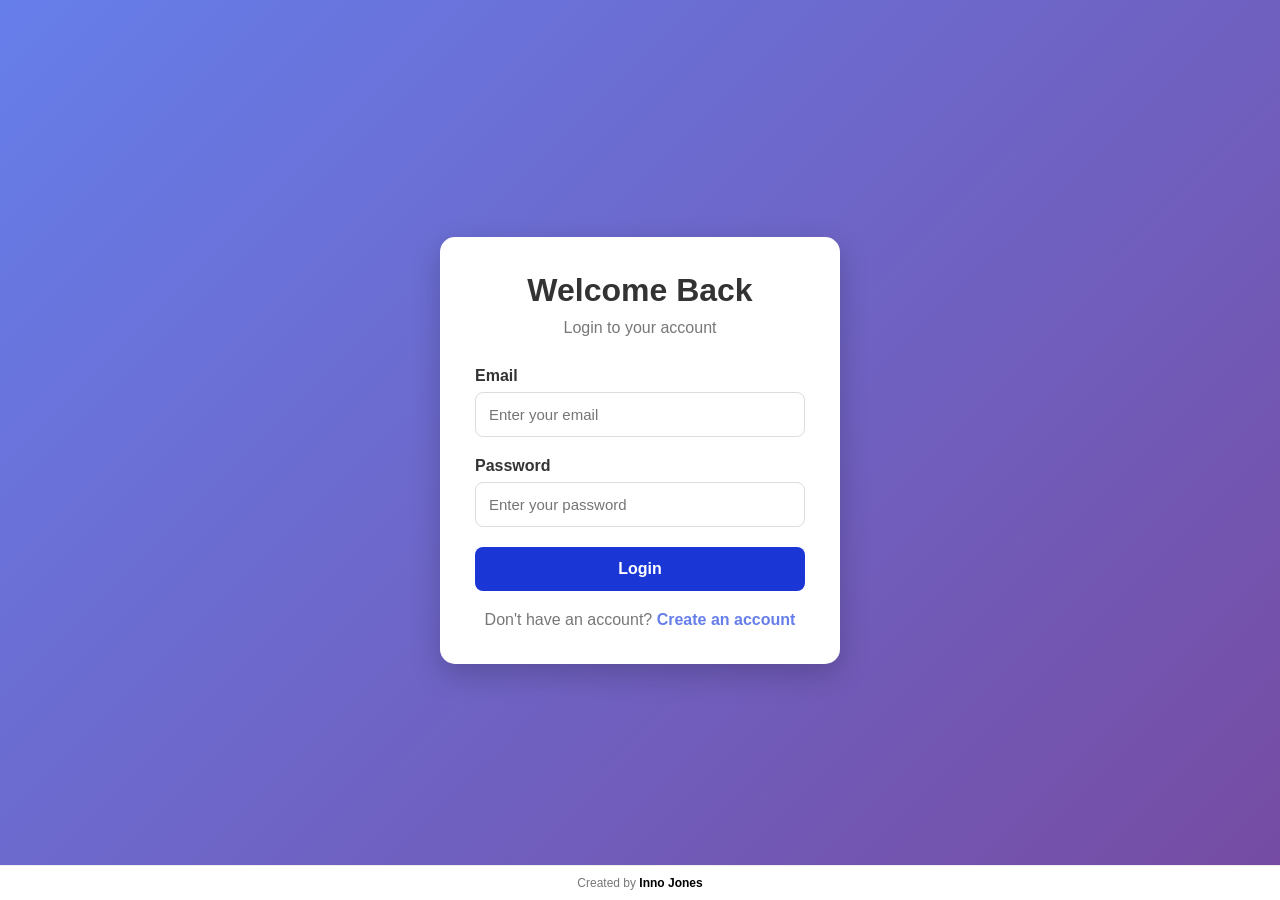
<file: live.html>
<!DOCTYPE html> <html lang="en">

<head>

<meta charset="UTF-8">

<meta name="viewport" content="width=device-width, initial-scale=1.0">

<title>Edu-studio</title>

<link rel="icon" type="image/png" sizes="100x100" href="icon.png">


<style>



.delete-comment-button {
    display: inline-block;
    margin-top: 8px;
    padding: 6px 12px;
    border: none;
    border-radius: 20px;
    background: #fff0f0;
    color: #d21f3c;
    font-size: 12px;
    font-weight: 600;
    cursor: pointer;
    transition: background 0.2s;
}

.delete-comment-button:hover {
    background: #ffdede;
}

.delete-comment-button:disabled {
    opacity: 0.5;
    cursor: wait;
}





    





.like-count {
    font-size: 12px;
    font-weight: 600;
}

.edu-action:disabled {
    opacity: 0.6;
    cursor: wait;
}

.comment-item small {
    display: block;
    margin-top: 6px;
    color: #777;
    font-size: 11px;
}


/* UPLOADER PROFILE */
.edu-author {
    display: flex;
    align-items: center;
    gap: 11px;
    padding: 15px 18px;
    background: #fff;
    border-bottom: 1px solid #eee;
}

.edu-author-avatar {
    width: 43px;
    height: 43px;
    flex-shrink: 0;
    border-radius: 50%;
    overflow: hidden;
    background: #e8e8e8;
    display: grid;
    place-items: center;
    color: #222;
    font-size: 15px;
    font-weight: 700;
}

.edu-author-avatar img {
    width: 100%;
    height: 100%;
    object-fit: cover;
    display: block;
}

.edu-author-info {
    min-width: 0;
    display: flex;
    flex-direction: column;
    gap: 4px;
}

.edu-author-name {
    font-size: 14px;
    font-weight: 700;
    color: #111;
    overflow-wrap: anywhere;
}

.edu-author-label {
    font-size: 11px;
    color: #777;
}

.edu-card .edu-preview {
    border-bottom: 1px solid #eee;
}






.content-feed {
    display: grid;
    grid-template-columns: repeat(auto-fit, minmax(min(100%, 280px), 1fr));
    gap: 20px;
    margin-bottom: 40px;
}

.feed-status {
    color: #666;
    padding: 20px 0;
}

.edu-card {
    overflow: hidden;
    border-radius: 24px;
    background: #f7f7f7;
    border: 1px solid #e9e9e9;
    box-shadow: 0 4px 16px rgba(0, 0, 0, .05);
    transition: transform .2s, box-shadow .2s;
}

.edu-card:hover {
    transform: translateY(-3px);
    box-shadow: 0 8px 22px rgba(0, 0, 0, .09);
}

.edu-card-main {
    display: flex;
    align-items: center;
    gap: 16px;
    padding: 22px;
    min-height: 145px;
    cursor: pointer;
}

.edu-file-icon {
    width: 62px;
    height: 72px;
    flex-shrink: 0;
    border-radius: 15px;
    background: #fff;
    display: grid;
    place-items: center;
    color: #111;
    border: 1px solid #e5e5e5;
}

.edu-file-icon svg {
    width: 32px;
    height: 32px;
}

.edu-info {
    min-width: 0;
    flex: 1;
}

.edu-info h2 {
    font-size: 17px;
    overflow-wrap: anywhere;
    margin-bottom: 8px;
}

.edu-info p {
    color: #777;
    font-size: 12px;
    line-height: 1.5;
}

.edu-card-actions {
    display: flex;
    align-items: center;
    gap: 8px;
    padding: 12px 18px;
    border-top: 1px solid #e5e5e5;
    background: #fff;
}

.edu-action {
    display: inline-flex;
    align-items: center;
    justify-content: center;
    gap: 7px;
    min-height: 38px;
    padding: 0 12px;
    border: none;
    border-radius: 22px;
    background: #f1f1f1;
    color: #111;
    cursor: pointer;
    font-size: 13px;
}

.edu-action svg {
    width: 19px;
    height: 19px;
}

.edu-action:hover {
    background: #e4e4e4;
}

.edu-action.liked {
    color: #d21f3c;
    background: #fff0f2;
}

.edu-action.liked svg {
    fill: #d21f3c;
}

.edu-action.open-action {
    margin-left: auto;
}

.comment-panel {
    padding: 16px;
    border-top: 1px solid #e5e5e5;
    background: #fff;
}

.comment-panel[hidden] {
    display: none;
}

.comment-list {
    display: grid;
    gap: 12px;
    margin-bottom: 14px;
}

.comment-item {
    padding: 10px 12px;
    border-radius: 12px;
    background: #f7f7f7;
    overflow-wrap: anywhere;
}

.comment-item strong {
    display: block;
    font-size: 13px;
    margin-bottom: 4px;
}

.comment-item p {
    font-size: 14px;
    line-height: 1.5;
}

.comment-form {
    display: flex;
    gap: 8px;
}

.comment-form input {
    width: 100%;
    min-width: 0;
    padding: 12px;
    border: 1px solid #ddd;
    border-radius: 12px;
    outline: none;
}

.comment-form button {
    border: none;
    border-radius: 12px;
    padding: 0 15px;
    background: #000;
    color: #fff;
    cursor: pointer;
}

@media (max-width: 480px) {
    .content-feed {
        grid-template-columns: 1fr;
        gap: 15px;
    }

    .edu-card-main {
        padding: 16px;
    }
}












/* EDUCATIONAL CONTENT PREVIEWS */

.edu-preview {
    width: 100%;
    height: 220px;
    background: #eeeeee;
    border-bottom: 1px solid #e5e5e5;
    overflow: hidden;
    position: relative;
}

.edu-preview img,
.edu-preview video,
.edu-preview iframe {
    display: block;
    width: 100%;
    height: 100%;
    border: 0;

}

.edu-preview img {
    object-fit: cover;
    cursor: pointer;
    background: #f4f4f4;
}

.edu-preview video {
    object-fit: cover;
    background: #111;
}

.edu-preview iframe {
    background: white;
    pointer-events: none;
}

.edu-preview-placeholder {
    display: flex;
    align-items: center;
    justify-content: center;
    flex-direction: column;
    gap: 10px;
    height: 100%;
    color: #555;
    font-size: 14px;
}

.edu-preview-placeholder svg {
    width: 44px;
    height: 44px;
}

.edu-card-actions .edu-action {
    text-decoration: none;
}

.edu-card-actions .read-action {
    background: #111;
    color: white;
}

.edu-card-actions .read-action:hover {
    background: #333;
}

@media (max-width: 480px) {
    .edu-preview {
        height: 190px;
    }
}






















* { box-sizing: border-box; margin: 0; padding: 0; }

html, body { width: 100%; min-height: 100%; }





body { font-family: "SF Pro Display", "SF Pro Text", "Helvetica Neue", Arial, sans-serif;

background-color: #ffffff;

color: #111;

padding: 20px;

padding-bottom: 100px; }

/* ===================================================== MAIN PAGE ===================================================== */

.page { width: 100%; max-width: 1100px;

margin: 0 auto; }

/* ===================================================== TOP HEADER ===================================================== */

.container { width: fit-content; min-width: 140px;

height: 42px;

display: flex; align-items: center; justify-content: center;

padding: 0 25px;

background-color: #000;

border-radius: 50px;

margin-bottom: 25px; }

.container h1 { color: white;

font-size: 14px;

font-weight: 600;

white-space: nowrap; }

/* ===================================================== PROFILE / HERO CARD ===================================================== */

.bodyb { width: 100%;

position: relative;

background-color: #eeeeee;

border-radius: 35px;

overflow: hidden;

margin-bottom: 70px;

box-shadow: 0 5px 20px rgba(0, 0, 0, 0.08); }

.image { display: block;

width: 100%;

height: clamp(250px, 45vw, 500px);

object-fit: cover;

background: linear-gradient( 135deg, #222, #777 ); }

/* ===================================================== PROFILE BAR ===================================================== */

.bodybt { width: 100%;

min-height: 70px;

display: flex;

align-items: center;

position: absolute;

left: 0;

bottom: 0;

background-color: rgba( 255, 255, 255, 0.95 );

border-top: 1px solid #ddd;

padding: 10px 20px;

gap: 15px; }

.bprof { width: 50px;

height: 50px;

flex-shrink: 0;

border-radius: 50%;

border: 2px solid white;

object-fit: cover;

background-color: #ddd; }

.profile-name { flex: 1;

text-align: left;

font-size: 16px;

font-weight: 600; }

/* ===================================================== ACTIONS ===================================================== */

.actions { display: flex;

align-items: center;

gap: 8px;

width: auto;

height: auto;

margin-left: auto;

background-color: transparent; }

.action-button { border: none;

background-color: #f1f1f1;

border-radius: 50%;

width: 38px;

height: 38px;

cursor: pointer;

font-size: 16px; }

.action-button:hover { background-color: #ddd; }

/* ===================================================== CONTENT ===================================================== */

.content-card { width: 100%;

min-height: 200px;

background-color: #f7f7f7;

border-radius: 25px;

margin-bottom: 30px;

padding: 25px;

text-align: left; }

.content-card h2 { font-size: 22px;

margin-bottom: 10px; }

.content-card p { color: #666;

line-height: 1.6; }

/* ===================================================== BOTTOM NAVIGATION ===================================================== */

.nav { position: fixed;

z-index: 1000;

left: 50%;

bottom: 15px;

transform: translateX(-50%);

width: min( calc(100% - 30px), 500px );

min-height: 65px;

padding: 7px;

display: flex;

align-items: center;

justify-content: space-around;

gap: 5px;

border: 1px solid rgba( 0, 0, 0, 0.25 );

border-radius: 50px;

background-color: rgba( 255, 255, 255, 0.85 );

backdrop-filter: blur(15px);

-webkit-backdrop-filter: blur(15px);

box-shadow: 0 5px 25px rgba(0, 0, 0, 0.15); }

.navbutton { flex: 1;

min-width: 0;

height: 50px;

border: none;

border-radius: 40px;

background-color: transparent;

font-size: 20px;

cursor: pointer;

transition: 0.2s;

display: flex;

flex-direction: column;

align-items: center;

justify-content: center;

gap: 3px; }

.navbutton:hover { background-color: #eeeeee; }

.navbutton.active { background-color: #000;

color: white; }

.nav-icon { font-size: 18px; }

.nav-text { font-size: 10px; }

/* ===================================================== TABLET ===================================================== */

@media (max-width: 768px) {

body { padding: 15px;

padding-bottom: 100px; }

.container { margin-bottom: 20px; }

.bodyb { border-radius: 25px; }

.image { height: 55vw;

min-height: 250px; }

.bodybt { min-height: 65px;

padding: 8px 15px; }

.bprof { width: 45px;

height: 45px; }

.content-card { padding: 20px; }

}

/* ===================================================== MOBILE ===================================================== */

@media (max-width: 480px) {

body { padding: 10px;

padding-bottom: 95px; }

.container { height: 38px;

min-width: 120px;

padding: 0 20px;

border-radius: 30px; }

.container h1 { font-size: 13px; }

.bodyb { border-radius: 22px;

margin-bottom: 50px; }

.image { height: 65vw;

min-height: 220px;

max-height: 350px; }

.bodybt { min-height: 60px;

padding: 7px 10px;

gap: 10px; }

.bprof { width: 42px;

height: 42px; }

.profile-name { font-size: 14px; }

.action-button { width: 34px;

height: 34px;

font-size: 14px; }

.content-card { padding: 18px;

border-radius: 20px; }

.content-card h2 { font-size: 19px; }

.nav { bottom: 10px;

width: calc(100% - 20px);

min-height: 60px; }

.navbutton { height: 45px; }

}

/* ===================================================== VERY SMALL PHONES ===================================================== */

@media (max-width: 350px) {

.nav-text { display: none; }

.navbutton { font-size: 18px; }

.profile-name { display: none; }

}

/* ADD CONTENT BUTTON */
.add {
    position: fixed;
    right: 25px;
    bottom: 100px;
    z-index: 1100;
}

.add-button {
    height: 55px;
    width: 55px;
    border: none;
    border-radius: 50%;
    background-color: #000;
    color: #fff;
    font-size: 32px;
    font-weight: 300;
    display: flex;
    align-items: center;
    justify-content: center;
    cursor: pointer;
    box-shadow: 0 4px 15px rgba(0, 0, 0, 0.2);
    transition: transform 0.2s, background-color 0.2s;
}

.add-button:hover {
    background-color: #333;
    transform: scale(1.08);
}

.add-button:active {
    transform: scale(0.95);
}

/* MOBILE POSITION */
@media (max-width: 480px) {
    .add {
        right: 15px;
        bottom: 85px;
    }

    .add-button {
        height: 50px;
        width: 50px;
        font-size: 29px;
    }
}

</style>

</head>

<body>

<div class="page">

<!-- HEADER -->

<div class="container">

<h1>Edu-studio</h1>

</div>

<!-- MAIN PROFILE / IMAGE -->


<!-- EDUCATIONAL CONTENT FEED -->
<section id="content-feed" class="content-feed">
    <p class="feed-status">Loading educational content...</p>
</section>

<!-- SVG ICON DEFINITIONS -->
<svg xmlns="http://www.w3.org/2000/svg"
     style="position:absolute;width:0;height:0;overflow:hidden"
     aria-hidden="true">
    <symbol id="icon-book" viewBox="0 0 24 24">
        <path d="M4 4.5A2.5 2.5 0 0 1 6.5 2H20v18H6.5A2.5 2.5 0 0 0 4 22z"
              fill="none" stroke="currentColor"
              stroke-width="1.7" stroke-linejoin="round"/>
        <path d="M4 4.5v15A2.5 2.5 0 0 1 6.5 17H20"
              fill="none" stroke="currentColor" stroke-width="1.7"/>
    </symbol>

    <symbol id="icon-file" viewBox="0 0 24 24">
        <path d="M6 2.5h8l5 5V21H6z"
              fill="none" stroke="currentColor"
              stroke-width="1.7" stroke-linejoin="round"/>
        <path d="M14 2.5v5h5M9 13h7M9 17h7"
              fill="none" stroke="currentColor" stroke-width="1.7"/>
    </symbol>

    <symbol id="icon-heart" viewBox="0 0 24 24">
        <path d="M20.8 8.8c0 5.2-8.8 10.2-8.8 10.2S3.2 14 3.2 8.8A4.7 4.7 0 0 1 12 6.2a4.7 4.7 0 0 1 8.8 2.6Z"
              fill="none" stroke="currentColor"
              stroke-width="1.7" stroke-linejoin="round"/>
    </symbol>

    <symbol id="icon-comment" viewBox="0 0 24 24">
        <path d="M21 11.5a8.5 8.5 0 0 1-8.5 8.5 9 9 0 0 1-4-.9L3 21l1.9-5.5a9 9 0 0 1-.9-4A8.5 8.5 0 0 1 12.5 3H13a8.5 8.5 0 0 1 8 8.5Z"
              fill="none" stroke="currentColor"
              stroke-width="1.7" stroke-linejoin="round"/>
    </symbol>

    <symbol id="icon-open" viewBox="0 0 24 24">
        <path d="M14 3h7v7M21 3l-10 10"
              fill="none" stroke="currentColor"
              stroke-width="1.7" stroke-linecap="round"/>
        <path d="M18 13v6a2 2 0 0 1-2 2H5a2 2 0 0 1-2-2V8a2 2 0 0 1 2-2h6"
              fill="none" stroke="currentColor" stroke-width="1.7"/>
    </symbol>
</svg>


</div>


 
</div>

<!-- BOTTOM NAVIGATION -->

<div class="nav">

<button class="navbutton active" onclick="goHome()"

<span class="nav-icon"> ⌂ </span>

<span class="nav-text"> Home </span>

</button>

<button class="navbutton" onclick="goSearch()"

<span class="nav-icon"> ⌕ </span>

<span class="nav-text"> Search </span>

</button>

<button class="navbutton" onclick="goDiscover()"

<span class="nav-icon"> ◇ </span>

<span class="nav-text"> Discover </span>

</button>

<button class="navbutton" onclick="goProfile()"

<span class="nav-icon"> ● </span>

<span class="nav-text"> Profile </span>

</button>

</div>



<div class="add">
    <button
        class="add-button"
        type="button"
        onclick="addContent()"
        aria-label="Add content"
        title="Add content"
    >
        +
    </button>
</div>





<div class="footer">
  Created by
  <a href="https://www.instagram.com/jones_teo_the_great/" target="_blank" rel="noopener noreferrer">
    Inno Jones
  </a>
</div>

<style>
.footer {
  position: fixed;
  bottom: 0;
  left: 0;
  width: 100%;
  padding: 10px;
  text-align: center;
  background: #fff;
  color: #777;
  font-size: 12px;
  border-top: 1px solid #eee;
}

.footer a {
  color: #000;
  text-decoration: none;
  font-weight: 600;
}

.footer a:hover {
  text-decoration: underline;
}
</style>










<script>
"use strict";

// ============================================================
// CONFIGURATION AND USER AUTHENTICATION
// ============================================================

const API_BASE = "https://edu-studio-681e.onrender.com";

let user = null;

try {
    const savedUser = localStorage.getItem("user");
    user = savedUser ? JSON.parse(savedUser) : null;
} catch (error) {
    console.error("Could not read saved user:", error);
    localStorage.removeItem("user");
}

if (!user || !user.id) {
    window.location.replace("/sample.html");
}

// ============================================================
// NAVIGATION
// ============================================================

function goHome() {
    window.location.href = "/live.html";
}

function goSearch() {
    window.location.href = "/search.html";
}

function goDiscover() {
    window.location.href = "/discover.html";
}

function goProfile() {
    window.location.href = "/profile.html";
}

function addContent() {
    window.location.href = "/add-content.html";
}

function logout() {
    localStorage.removeItem("user");
    window.location.href = "/sample.html";
}

// ============================================================
// SHARE
// ============================================================

async function sharePost() {
    const shareData = {
        title: "Edu-studio",
        text: "Check out Edu-studio!"
    };

    try {
        if (navigator.share) {
            await navigator.share(shareData);
        } else if (navigator.clipboard) {
            await navigator.clipboard.writeText(
                `${shareData.title}: ${shareData.text}`
            );
            alert("Share text copied!");
        } else {
            alert("Sharing is not supported on this device.");
        }
    } catch (error) {
        if (error.name !== "AbortError") {
            console.error("Sharing failed:", error);
        }
    }
}

// ============================================================
// HELPER FUNCTIONS
// ============================================================

function escapeHTML(value) {
    return String(value ?? "").replace(/[&<>"']/g, char => ({
        "&": "&amp;",
        "<": "&lt;",
        ">": "&gt;",
        '"': "&quot;",
        "'": "&#39;"
    })[char]);
}

function icon(name) {
    return `
        <svg viewBox="0 0 24 24"
             aria-hidden="true"
             fill="none">
            <use href="#icon-${name}"></use>
        </svg>
    `;
}

function extensionOf(filename) {
    return String(filename || "")
        .split(".")
        .pop()
        .toLowerCase();
}

function formatDate(dateString) {
    if (!dateString) return "";

    const date = new Date(dateString);

    return Number.isNaN(date.getTime())
        ? ""
        : date.toLocaleDateString();
}

async function readResponse(response) {
    const data = await response.json().catch(() => ({}));

    if (!response.ok) {
        throw new Error(
            data.detail || `Request failed (${response.status})`
        );
    }

    return data;
}





async function getContentLikes(contentId) {
    const response = await fetch(
        `${API_BASE}/content/${encodeURIComponent(contentId)}/likes` +
        `?user_id=${encodeURIComponent(user.id)}`
    );

    return await readResponse(response);
}

async function toggleContentLike(button) {
    if (!user || !user.id) {
        alert("Please log in to like content.");
        return;
    }

    const contentId = button.dataset.contentLike;
    const wasLiked = button.dataset.liked === "true";

    button.disabled = true;

    try {
        const response = await fetch(
            `${API_BASE}/content/${encodeURIComponent(contentId)}/like` +
            `?user_id=${encodeURIComponent(user.id)}`,
            { method: wasLiked ? "DELETE" : "POST" }
        );

        await readResponse(response);

        const result = await getContentLikes(contentId);

        button.dataset.liked = String(result.liked);
        button.classList.toggle("liked", result.liked);
        button.querySelector(".like-label").textContent =
            result.liked ? "Liked" : "Like";
        button.querySelector(".like-count").textContent =
            result.likes_count;
        button.setAttribute("aria-pressed", String(result.liked));
    } catch (error) {
        alert(error.message || "Could not update like.");
    } finally {
        button.disabled = false;
    }
}



async function loadContentComments(contentId, listElement) {
    listElement.innerHTML =
        '<p class="feed-status">Loading comments...</p>';

    try {
        const response = await fetch(
            `${API_BASE}/content/${encodeURIComponent(contentId)}/comments`
        );

        const comments = await readResponse(response);

        if (!Array.isArray(comments)) {
            throw new Error("Invalid comments response.");
        }

        if (comments.length === 0) {
            listElement.innerHTML =
                '<p class="feed-status">No comments yet.</p>';
            return;
        }

        listElement.innerHTML = comments.map(comment => `
            <div class="comment-item">

                <strong>
                    ${escapeHTML(comment.username || "User")}
                </strong>

                <p>${escapeHTML(comment.content)}</p>

                <small>
                    ${escapeHTML(formatDate(comment.created_at))}
                </small>

                ${
                    user && Number(comment.user_id) === Number(user.id)
                    ? `
                        <button
                            type="button"
                            class="delete-comment-button"
                            data-delete-comment="${escapeHTML(comment.id)}"
                            data-content-id="${escapeHTML(contentId)}"
                        >
                            Delete
                        </button>
                    `
                    : ""
                }

            </div>
        `).join("");

    } catch (error) {
        listElement.innerHTML =
            `<p class="feed-status">${escapeHTML(error.message)}</p>`;
    }
}


// ============================================================
// DELETE EDUCATIONAL CONTENT COMMENT
// ============================================================

async function deleteContentComment(commentId, contentId) {

    if (!user || !user.id) {
        alert("Please log in first.");
        return;
    }

    if (!confirm("Are you sure you want to delete this comment?")) {
        return;
    }

    try {
        const response = await fetch(
            `${API_BASE}/content-comments/${encodeURIComponent(commentId)}` +
            `?user_id=${encodeURIComponent(user.id)}`,
            {
                method: "DELETE"
            }
        );

        await readResponse(response);

        const panel = document.getElementById(
            `content-comments-${contentId}`
        );

        if (panel) {
            await loadContentComments(
                contentId,
                panel.querySelector(".comment-list")
            );
        }

    } catch (error) {
        alert(error.message || "Could not delete comment.");
    }
}




    
async function addContentComment(contentId, content) {
    if (!user || !user.id) {
        throw new Error("Please log in to comment.");
    }

    const response = await fetch(
        `${API_BASE}/content/${encodeURIComponent(contentId)}/comments`,
        {
            method: "POST",
            headers: { "Content-Type": "application/json" },
            body: JSON.stringify({
                user_id: user.id,
                content: content.trim()
            })
        }
    );

    return await readResponse(response);
}











function getPreviewHTML(item) {
    const id = encodeURIComponent(item.id);
    const extension = String(item.original_filename || "")
        .split(".")
        .pop()
        .toLowerCase();

    const url = `${API_BASE}/content/${id}/preview`;

    if (["jpg", "jpeg", "png"].includes(extension)) {
        return `
            <div class="edu-preview">
                <img
                    src="${url}"
                    alt="${escapeHTML(item.name || "Educational image")}"
                    loading="lazy"
                    data-preview="${escapeHTML(item.id)}"
                >
            </div>
        `;
    }

    if (extension === "pdf") {
        return `
            <div class="edu-preview">
                <iframe
                    src="${url}#page=1&toolbar=0&navpanes=0"
                    title="First page of ${escapeHTML(item.name || "PDF")}"
                    loading="lazy">
                </iframe>
            </div>
        `;
    }

    if (extension === "mp4") {
        return `
            <div class="edu-preview">
                <video controls preload="metadata">
                    <source src="${url}" type="video/mp4">
                    Your browser does not support video playback.
                </video>
            </div>
        `;
    }

    const labels = {
        txt: "Text document",
        doc: "Word document",
        docx: "Word document",
        ppt: "PowerPoint presentation",
        pptx: "PowerPoint presentation"
    };

    const label = labels[extension] || "Educational file";

    const previewIcon = extension === "txt" ? "file" : "book";

    return `
        <div class="edu-preview">
            <div class="edu-preview-placeholder">
                ${icon(previewIcon)}
                <strong>${escapeHTML(label)}</strong>
                <span>${escapeHTML(item.original_filename || "")}</span>
            </div>
        </div>
    `;
}

// Open supported files in the browser, without forcing a download.
function openContent(contentId) {
const url = `${API_BASE}/content/${id}/preview`;

    window.open(url, "_blank", "noopener");
}

// ============================================================
// LOAD EDUCATIONAL CONTENT WITH PREVIEWS
// ============================================================

async function loadContent() {
    const feed = document.getElementById("content-feed");

    if (!feed) return;

    feed.innerHTML = `
        <p class="feed-status">Loading educational content...</p>
    `;

    try {
        







        
const response = await fetch(`${API_BASE}/content`);
const items = await readResponse(response);

if (!response.ok) {
    throw new Error("Could not load educational content.");
}

// Retrieve the like count and current user's status for each item.
// A failure to load likes should not hide the document itself.
const itemsWithLikes = await Promise.all(
    items.map(async item => {
        try {
            const likes = await getContentLikes(item.id);
            return { ...item, likes };
        } catch (error) {
            console.error(
                `Could not load likes for content ${item.id}:`,
                error
            );

            return {
                ...item,
                likes: { likes_count: 0, liked: false }
            };
        }
    })
);


        if (!Array.isArray(items)) {
            throw new Error("Invalid content response from server.");
        }

        if (items.length === 0) {
            feed.innerHTML = `
                <p class="feed-status">
                    No educational content yet.
                    Use the + button to upload your first document.
                </p>
            `;
            return;
        }

        feed.innerHTML = itemsWithLikes.map(item => {
            const id = escapeHTML(item.id);
            const name = escapeHTML(item.name || "Untitled content");
            const filename = escapeHTML(
                item.original_filename || "Educational file"
            );
            const date = escapeHTML(formatDate(item.created_at));

        
          
return `
    <article class="edu-card">

        <!-- UPLOADER PROFILE -->
        <div class="edu-author">
            <div class="edu-author-avatar">
                ${
                    item.uploader_profile_pic
                        ? `<img
                            src="${escapeHTML(
                                item.uploader_profile_pic.startsWith("http")
                                    ? item.uploader_profile_pic
                                    : `${API_BASE}${item.uploader_profile_pic}`
                            )}"
                            alt="${escapeHTML(
                                item.uploader_username || "User"
                            )}'s profile picture"
                            onerror="this.remove()"
                        >`
                        : escapeHTML(
                            (item.uploader_username || "U")
                                .charAt(0)
                                .toUpperCase()
                        )
                }
            </div>

            <div class="edu-author-info">
                <span class="edu-author-name">
                    ${escapeHTML(
                        item.uploader_username || "Unknown user"
                    )}
                </span>

                <span class="edu-author-label">
                    Posted this educational content
                </span>
            </div>
        </div>

        <!-- CONTENT PREVIEW -->
        ${getPreviewHTML(item)}

        <!-- CONTENT DETAILS -->
        <div
            class="edu-card-main"
            role="link"
            tabindex="0"
            data-open="${id}"
            aria-label="Read ${name}"
        >
            <div class="edu-info">
                <h2>${name}</h2>
                <p>${filename}</p>
                <p>${date ? `Added ${date}` : ""}</p>
            </div>
        </div>

        <!-- ACTION BUTTONS -->
        <div class="edu-card-actions">

            <button
                class="edu-action read-action"
                type="button"
                data-open="${id}"
            >
                Read
            </button>

            <button
                class="edu-action ${item.likes.liked ? "liked" : ""}"
                type="button"
                data-content-like="${id}"
                data-liked="${item.likes.liked}"
                aria-pressed="${item.likes.liked}"
            >
                ${icon("heart")}
                <span class="like-label">
                    ${item.likes.liked ? "Liked" : "Like"}
                </span>
                <span class="like-count">
                    ${item.likes.likes_count}
                </span>
            </button>

            <button
                class="edu-action"
                type="button"
                data-content-comments="${id}"
            >
                ${icon("comment")}
                <span>Comments</span>
            </button>

        </div>

        <!-- COMMENTS -->
        <div
            class="comment-panel"
            id="content-comments-${id}"
            hidden
        >
            <div class="comment-list"></div>

            <form
                class="comment-form"
                data-comment-form="${id}"
            >
                <input
                    type="text"
                    name="content"
                    placeholder="Write a comment..."
                    maxlength="2000"
                    required
                    aria-label="Write a comment"
                >

                <button type="submit">Send</button>
            </form>
        </div>

    </article>
`;
 }).join("");

    } catch (error) {
        console.error("Content loading failed:", error);

        feed.innerHTML = `
            <div class="feed-status">
                <p>Could not load educational content.</p>
                <p>${escapeHTML(error.message)}</p>
                <button class="edu-action"
                        type="button"
                        id="retry-content">
                    Try again
                </button>
            </div>
        `;
    }
}


// ============================================================
// EDUCATIONAL CONTENT FEED EVENTS
// ============================================================

const contentFeed = document.getElementById("content-feed");

if (contentFeed) {
    contentFeed.addEventListener("click", async event => {
        const target = event.target;

        const retryButton = target.closest("#retry-content");
        if (retryButton) {
            await loadContent();
            return;
        }

        const imagePreview = target.closest("[data-preview]");
        if (imagePreview) {
            openContent(imagePreview.dataset.preview);
            return;
        }

        const openButton = target.closest("[data-open]");
        if (openButton) {
            openContent(openButton.dataset.open);
            return;
        }

        const likeButton = target.closest("[data-content-like]");
        if (likeButton) {
            await toggleContentLike(likeButton);
            return;
        }

        const commentsButton = target.closest("[data-content-comments]");
        if (commentsButton) {
            const id = commentsButton.dataset.contentComments;
            const panel = document.getElementById(`content-comments-${id}`);

            if (!panel) return;

            panel.hidden = !panel.hidden;

            if (!panel.hidden) {
                await loadContentComments(
                    id,
                    panel.querySelector(".comment-list")
                );
            }
        }
    });

    contentFeed.addEventListener("keydown", event => {
        const card = event.target.closest(".edu-card-main[data-open]");

        if (
            card &&
            (event.key === "Enter" || event.key === " ")
        ) {
            event.preventDefault();
            openContent(card.dataset.open);
        }
    });

    contentFeed.addEventListener("submit", async event => {
        const form = event.target.closest("[data-comment-form]");
        if (!form) return;

        event.preventDefault();

        const input = form.querySelector('input[name="content"]');
        const sendButton = form.querySelector('button[type="submit"]');
        const contentId = form.dataset.commentForm;

        if (!input.value.trim()) return;

        sendButton.disabled = true;

        try {
            await addContentComment(contentId, input.value);
            input.value = "";

            const panel = document.getElementById(
                `content-comments-${contentId}`
            );

            if (panel) {
                await loadContentComments(
                    contentId,
                    panel.querySelector(".comment-list")
                );
            }
        } catch (error) {
            alert(error.message || "Could not add comment.");
        } finally {
            sendButton.disabled = false;
        }
    });
}

                

// ============================================================
// SOCIAL-MEDIA POSTS
// These functions use your existing /posts API
// ============================================================

async function loadPosts() {
    try {
        const response = await fetch(`${API_BASE}/posts`);
        return await readResponse(response);
    } catch (error) {
        console.error("Could not load social posts:", error);
        throw error;
    }
}

async function likePost(postId) {
    if (!user || !user.id) {
        alert("Please log in to like a post.");
        return;
    }

    try {
        const response = await fetch(
            `${API_BASE}/posts/${encodeURIComponent(postId)}/like` +
            `?user_id=${encodeURIComponent(user.id)}`,
            { method: "POST" }
        );

        await readResponse(response);
        alert("Post liked successfully!");
    } catch (error) {
        alert(error.message || "Could not like this post.");
    }
}

async function unlikePost(postId) {
    if (!user || !user.id) return;

    try {
        const response = await fetch(
            `${API_BASE}/posts/${encodeURIComponent(postId)}/like` +
            `?user_id=${encodeURIComponent(user.id)}`,
            { method: "DELETE" }
        );

        await readResponse(response);
        alert("Like removed.");
    } catch (error) {
        alert(error.message || "Could not remove like.");
    }
}

// ============================================================
// LOAD COMMENTS FOR A SOCIAL-MEDIA POST
// Requires GET /posts/{id}/comments
// ============================================================

async function loadComments(postId, targetList) {
    if (!targetList) return;

    targetList.innerHTML = `
        <p class="feed-status">Loading comments...</p>
    `;

    try {
        const response = await fetch(
            `${API_BASE}/posts/${encodeURIComponent(postId)}/comments`
        );

        const comments = await readResponse(response);

        if (!Array.isArray(comments) || comments.length === 0) {
            targetList.innerHTML = `
                <p class="feed-status">No comments yet.</p>
            `;
            return;
        }

        targetList.innerHTML = comments.map(comment => `
            <div class="comment-item">
                <strong>${escapeHTML(comment.username || "User")}</strong>
                <p>${escapeHTML(comment.content)}</p>
            </div>
        `).join("");

    } catch (error) {
        console.error("Could not load comments:", error);

        targetList.innerHTML = `
            <p class="feed-status">
                ${escapeHTML(error.message)}
            </p>
        `;
    }
}

// ============================================================
// ADD A COMMENT TO A SOCIAL-MEDIA POST
// Requires POST /posts/{id}/comments
// ============================================================

async function addPostComment(postId, content) {
    if (!user || !user.id) {
        throw new Error("Please log in to comment.");
    }

    const response = await fetch(
        `${API_BASE}/posts/${encodeURIComponent(postId)}/comments`,
        {
            method: "POST",
            headers: {
                "Content-Type": "application/json"
            },
            body: JSON.stringify({
                user_id: user.id,
                content: content.trim()
            })
        }
    );

    return await readResponse(response);
}



function openContent(contentId) {
  const API_BASE = "https://edu-studio-681e.onrender.com";

  const url =
    `${API_BASE}/content/${encodeURIComponent(contentId)}/preview`;

  window.open(url, "_blank", "noopener");
}

function openContent(contentId) {
    const API_BASE = "https://edu-studio-681e.onrender.com";

    const url =
        `${API_BASE}/content/${encodeURIComponent(contentId)}/preview`;

    window.open(url, "_blank", "noopener");
}




// ============================================================
// INITIALIZE HOME PAGE
// ============================================================

if (user && user.id) {
    const usernameElement = document.getElementById("username");

    if (usernameElement) {
        usernameElement.textContent = user.username || "User";
    }


    

    loadContent();
}
</script>

</body>

</html>
</file>
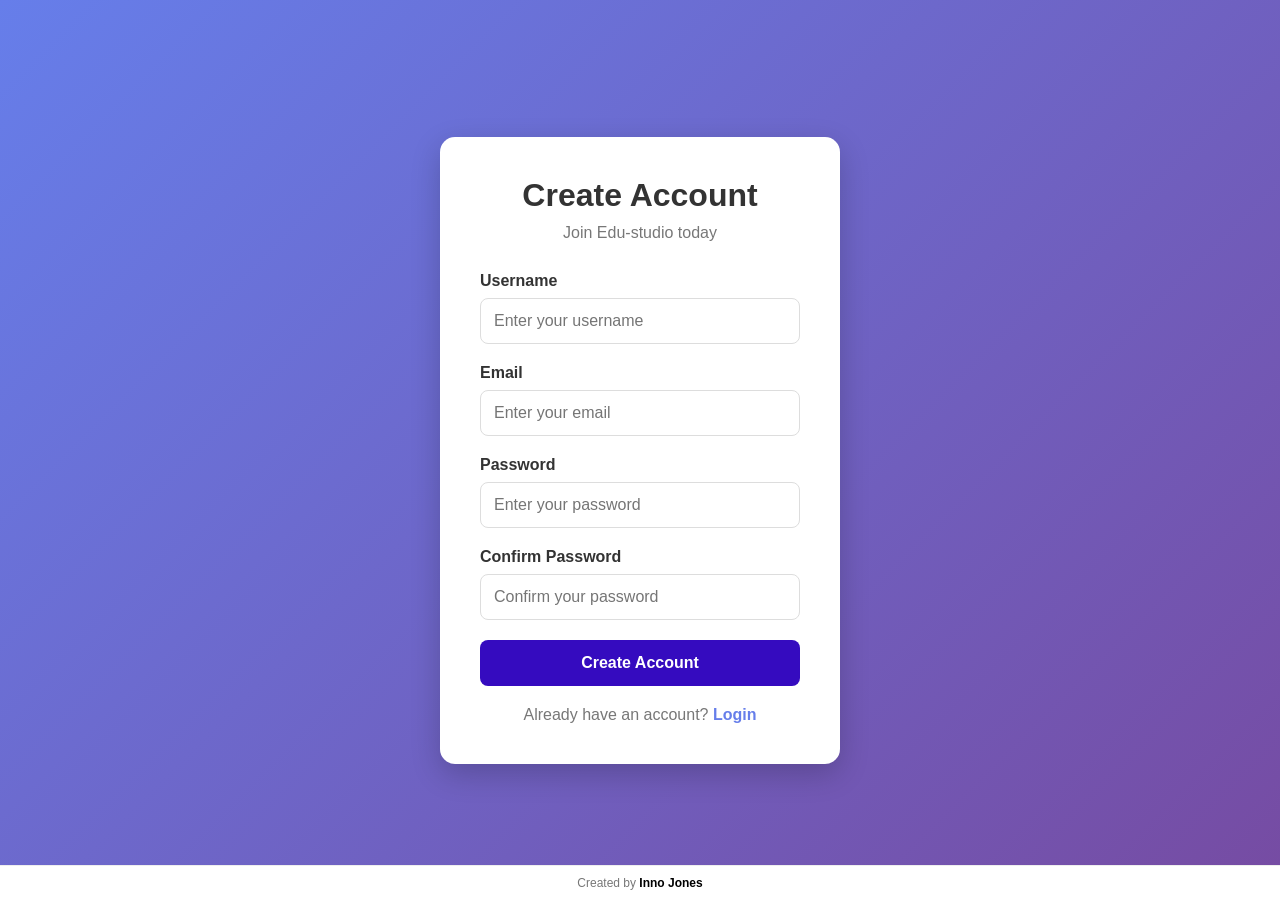
<file: register.html>
<!DOCTYPE html> <html lang="en"> <head> <meta charset="UTF-8"> <meta name="viewport" content="width=device-width, initial-scale=1.0"

<title></title>


<link rel="icon" type="image/png" sizes="100x100" href="icon.png">



<style> * { margin: 0; padding: 0; box-sizing: border-box; font-family: Arial, sans-serif; }

body { min-height: 100vh; display: flex; justify-content: center; align-items: center; background: linear-gradient( 135deg, #667eea, #764ba2 );

padding: 20px; }

.register-container { width: 100%; max-width: 400px; background: white; padding: 40px; border-radius: 15px; box-shadow: 0 10px 30px rgba(0, 0, 0, 0.2); }

.register-container h1 { text-align: center; margin-bottom: 10px; color: #333; }

.register-container p { text-align: center; color: #777; margin-bottom: 30px; }

.form-group { margin-bottom: 20px; }

.form-group label { display: block; margin-bottom: 8px; color: #333; font-weight: bold; }

.form-group input { width: 100%; padding: 13px; border: 1px solid #ddd; border-radius: 8px; font-size: 16px; outline: none; transition: 0.3s; }

.form-group input:focus { border-color: #667eea;

box-shadow: 0 0 0 3px rgba(102, 126, 234, 0.15); }

.register-btn { width: 100%; padding: 14px; background: #1a3ac7; color: white; border: none; border-radius: 8px; font-size: 16px; font-weight: bold; cursor: pointer; transition: 0.3s; }

.register-btn:hover { background: #465cda; }

.register-btn:disabled { background: #aaa; cursor: not-allowed; }

.message { display: none; margin-bottom: 20px; padding: 12px; border-radius: 8px; text-align: center; }

.error { display: block; background: #ffe5e5; color: #d8000c; }

.success { display: block; background: #e5ffe9; color: #087f23; }

.login-link { text-align: center; margin-top: 20px; color: #777; }

.login-link a { color: #667eea; text-decoration: none; font-weight: bold; }

.login-link a:hover { text-decoration: underline; }
.register-btn{
    background-color: #350bbf;
} </style> </head>
<body>

<div class="register-container">

<h1>Create Account</h1>

<p>Join Edu-studio today</p>

<div id="message" class="message"></div>

<form id="registerForm">

<div class="form-group">

<label for="username"> Username </label>

<input type="text" id="username" name="username" placeholder="Enter your username" required minlength="3" >

</div>

<div class="form-group">

<label for="email"> Email </label>

<input type="email" id="email" name="email" placeholder="Enter your email" required >

</div>

<div class="form-group">

<label for="password"> Password </label>

<input type="password" id="password" name="password" placeholder="Enter your password" required minlength="6" >

</div>

<div class="form-group">

<label for="confirmPassword"> Confirm Password </label>

<input type="password" id="confirmPassword" name="confirmPassword" placeholder="Confirm your password" required minlength="6" >

</div>

<button type="submit" class="register-btn" id="registerButton"  > Create Account </button>

</form>

<div class="login-link">

Already have an account?

<a href="index.html"> Login </a>

</div>

</div>



<div class="footer">
  Created by
  <a href="https://www.instagram.com/jones_teo_the_great/" target="_blank" rel="noopener noreferrer">
    Inno Jones
  </a>
</div>

<style>
.footer {
  position: fixed;
  bottom: 0;
  left: 0;
  width: 100%;
  padding: 10px;
  text-align: center;
  background: #fff;
  color: #777;
  font-size: 12px;
  border-top: 1px solid #eee;
}

.footer a {
  color: #000;
  text-decoration: none;
  font-weight: 600;
}

.footer a:hover {
  text-decoration: underline;
}
</style>











<script>

const registerForm = document.getElementById("registerForm");
const registerButton = document.getElementById("registerButton");
const message = document.getElementById("message");

if (!registerForm || !registerButton || !message) {
    alert("Error: A required HTML element ID is missing.");
    console.error("Check registerForm, registerButton and message IDs.");
} else {
    registerForm.addEventListener("submit", async function (event) {
        event.preventDefault();

        console.log("Create Account button clicked.");

        const username = document.getElementById("username").value.trim();
        const email = document.getElementById("email").value.trim();
        const password = document.getElementById("password").value;
        const confirmPassword =
            document.getElementById("confirmPassword").value;

        message.className = "message";
        message.textContent = "";

        if (password !== confirmPassword) {
            message.className = "message error";
            message.textContent = "Passwords do not match.";
            return;
        }

        registerButton.disabled = true;
        registerButton.textContent = "Creating account...";

        try {
            message.style.display = "block";
            message.textContent = "Connecting to server...";

            const response = await fetch(
                "https://edu-studio-681e.onrender.com/users",
                {
                    method: "POST",
                    headers: {
                        "Content-Type": "application/json"
                    },
                    body: JSON.stringify({
                        username: username,
                        email: email,
                        password: password
                    })
                }
            );

            const data = await response.json();

            console.log("Server status:", response.status);
            console.log("Server response:", data);

            if (!response.ok) {
                message.className = "message error";
                message.textContent =
                    typeof data.detail === "string"
                        ? data.detail
                        : JSON.stringify(data.detail || data);

                return;
            }

            localStorage.setItem("user", JSON.stringify(data));

            message.className = "message success";
            message.textContent = "Registration successful! Redirecting...";

            console.log("Saved user. Redirecting to live.html");

            window.location.href = new URL(
                "live.html",
                window.location.href
            ).href;

        } catch (error) {
            console.error("Registration failed:", error);

            message.className = "message error";
            message.textContent =
                "Could not connect to the API. Check the server and browser console.";

        } finally {
            registerButton.disabled = false;
            registerButton.textContent = "Create Account";
        }
    });
}




</script>

</body> </html>
</file>
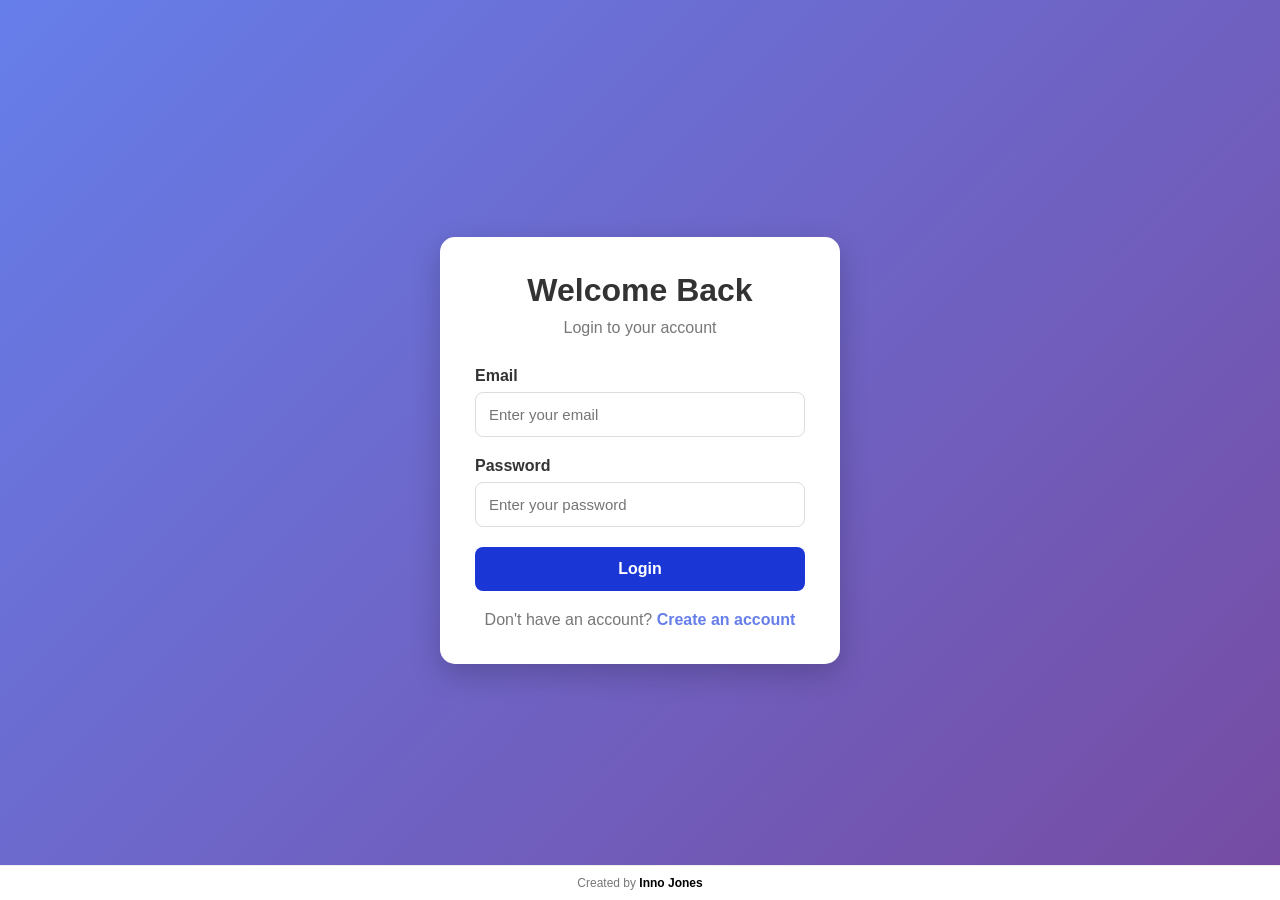
<file: sample.html>
<!DOCTYPE html> <html lang="en"> <head> <meta charset="UTF-8"> <meta name="viewport" content="width=device-width, initial-scale=1.0">

<title>Login</title>


<link rel="icon" type="image/png" sizes="100x100" href="icon.png">



<style> * { box-sizing: border-box; margin: 0; padding: 0; font-family: Arial, sans-serif; }

body { min-height: 100vh; display: flex; justify-content: center; align-items: center; background: linear-gradient(135deg, #667eea, #764ba2); }

.container { width: 90%; max-width: 400px; background: white; padding: 35px; border-radius: 15px; box-shadow: 0 10px 30px rgba(0, 0, 0, 0.2); }

h1 { text-align: center; color: #333; margin-bottom: 10px; }

.subtitle { text-align: center; color: #777; margin-bottom: 30px; }

label { display: block; margin-bottom: 7px; font-weight: bold; color: #333; }

input { width: 100%; padding: 13px; margin-bottom: 20px; border: 1px solid #ddd; border-radius: 8px; font-size: 15px; outline: none; }

input:focus { border-color: #667eea; }

button { width: 100%; padding: 13px; border: none; border-radius: 8px; background: #667eea; color: white; font-size: 16px; font-weight: bold; cursor: pointer; }

button:hover { background: #5568d9; }

button:disabled { background: #aaa; cursor: not-allowed; }

.message { margin-bottom: 15px; padding: 10px; border-radius: 7px; text-align: center; display: none; }

.error { display: block; background: #ffe5e5; color: #c00; }

.success { display: block; background: #e5ffe9; color: green; }

.link { text-align: center; margin-top: 20px; color: #777; }

.link a { color: #667eea; text-decoration: none; font-weight: bold; 
} 
.but{
    background-color: #1a36d5;
}

</style> </head>

<body>

<div class="container">

<h1>Welcome Back</h1>

<p class="subtitle">Login to your account</p>

<div id="message" class="message"></div>

<form id="loginForm">

<label for="email">Email</label>

<input type="email" id="email" placeholder="Enter your email" required >

<label for="password">Password</label>

<input type="password" id="password" placeholder="Enter your password" required >

<button type="submit" class="but"id="loginButton"> Login </button>

</form>

<div class="link"> Don't have an account? <a href="register.html">Create an account</a> </div>

</div>

<div class="footer">
  Created by
  <a href="https://www.instagram.com/jones_teo_the_great/" target="_blank" rel="noopener noreferrer">
    Inno Jones
  </a>
</div>

<style>
.footer {
  position: fixed;
  bottom: 0;
  left: 0;
  width: 100%;
  padding: 10px;
  text-align: center;
  background: #fff;
  color: #777;
  font-size: 12px;
  border-top: 1px solid #eee;
}

.footer a {
  color: #000;
  text-decoration: none;
  font-weight: 600;
}

.footer a:hover {
  text-decoration: underline;
}
</style>


<script>



const form = document.getElementById("loginForm");
const button = document.getElementById("loginButton");
const message = document.getElementById("message");

form.addEventListener("submit", async function(event) {
    event.preventDefault();

    const email = document.getElementById("email").value;
    const password = document.getElementById("password").value;

    message.className = "message";
    message.textContent = "";

    button.disabled = true;
    button.textContent = "Logging in...";

    try {
        const response = await fetch("http://127.0.0.1:8000/login", {
            method: "POST",
            headers: {
                "Content-Type": "application/json"
            },
            body: JSON.stringify({ email, password })
        });

        const data = await response.json();

        if (!response.ok) {
            message.className = "message error";
            message.textContent = data.detail || "Login failed.";
            return;
        }

        if (!data.user) {
            message.className = "message error";
            message.textContent = "Login response is missing user data.";
            return;
        }

        message.className = "message success";
        message.textContent = "Login successful!";

        localStorage.setItem("user", JSON.stringify(data.user));

        setTimeout(function() {
            window.location.href = "/live.html";
        }, 1000);

    } catch (error) {
        message.className = "message error";
        message.textContent =
            "Could not connect to the server. Check that your backend is running.";

        console.error("Login error:", error);

    } finally {
        button.disabled = false;
        button.textContent = "Login";
    }
});
</script>


</body> </html>
</file>
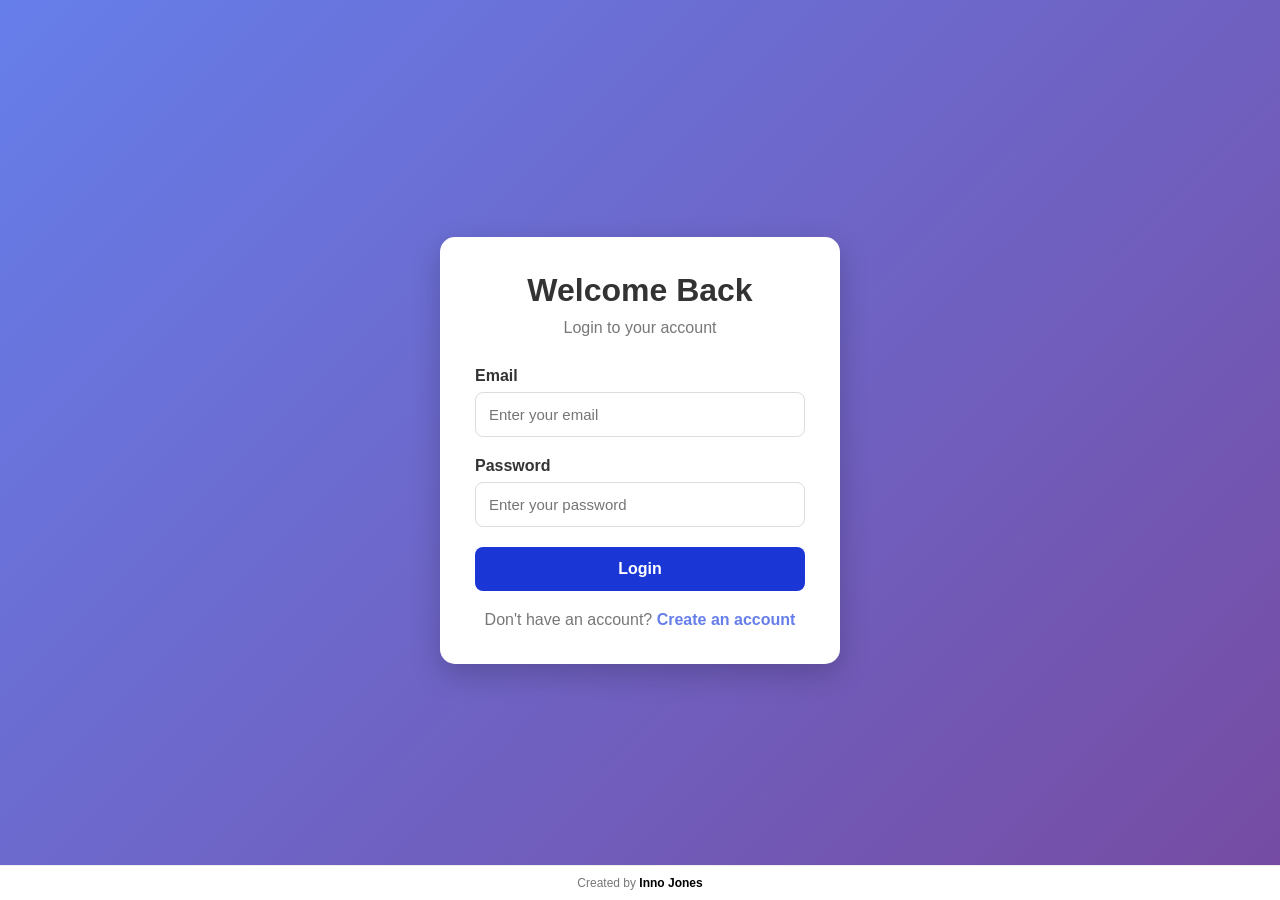
<file: search.html>
<!DOCTYPE html>
<html lang="en">
<head>
<meta charset="UTF-8">
<meta name="viewport" content="width=device-width, initial-scale=1.0">
<title>Search | Edu-studio</title>



<link rel="icon" type="image/png" sizes="10x100" href="icon.png">









<style>
* { box-sizing: border-box; margin: 0; padding: 0; }

body {
  font-family: "SF Pro Display", "Helvetica Neue", Arial, sans-serif;
  background: #fff;
  color: #111;Use Control + Shift + m to toggle the tab key moving focus. Alternatively, use esc then tab to move to the next interactive element on the page.

  padding: 20px;
  padding-bottom: 100px;
}

.page { max-width: 1100px; margin: auto; }

.container {
  display: inline-flex;
  align-items: center;
  justify-content: center;
  min-width: 140px;
  height: 42px;
  padding: 0 25px;
  background: #000;
  border-radius: 50px;
  margin-bottom: 25px;
}

.container h1 { color: white; font-size: 15px; }

.heading { font-size: 28px; margin-bottom: 8px; }
.subtitle { color: #777; line-height: 1.5; margin-bottom: 22px; }

.search-box {
  display: flex;
  gap: 10px;
  align-items: center;
  padding: 15px 18px;
  background: #f4f4f4;
  border-radius: 18px;
  margin-bottom: 22px;
}

.search-box span { font-size: 20px; }

.search-box input {
  width: 100%;
  border: none;
  outline: none;
  background: transparent;
  font-size: 16px;
}

.section-title { font-size: 20px; margin-bottom: 15px; }

.filters {
  display: flex;
  gap: 9px;
  overflow-x: auto;
  padding-bottom: 8px;
  margin-bottom: 24px;
}

.filter {
  border: none;
  padding: 11px 17px;
  border-radius: 30px;
  white-space: nowrap;
  background: #f0f0f0;
  cursor: pointer;
}

.filter.active { background: #000; color: #fff; }

.course-list { display: grid; gap: 15px; }

.course {
  display: flex;
  align-items: center;
  gap: 16px;
  padding: 18px;
  background: #f7f7f7;
  border-radius: 22px;
}

.course-icon {
  width: 65px;
  height: 65px;
  border-radius: 17px;
  display: grid;
  place-items: center;
  flex-shrink: 0;
  font-size: 29px;
  background: #e9e9e9;
}

.course-info { flex: 1; min-width: 0; }
.course-info h3 { font-size: 17px; margin-bottom: 7px; }
.course-info p { font-size: 13px; color: #777; line-height: 1.5; }
.course-category { font-size: 12px; color: #666; margin-bottom: 6px; }
.course button {
  border: none;
  background: #000;
  color: #fff;
  padding: 10px 13px;
  border-radius: 20px;
  cursor: pointer;
  white-space: nowrap;
}

.empty {
  padding: 35px 15px;
  text-align: center;
  background: #f7f7f7;
  border-radius: 22px;
  color: #777;
  line-height: 1.6;
}

.nav {
  position: fixed;
  z-index: 1000;
  left: 50%;
  bottom: 15px;
  transform: translateX(-50%);
  width: min(calc(100% - 30px), 500px);
  min-height: 65px;
  padding: 7px;
  display: flex;
  align-items: center;
  justify-content: space-around;
  gap: 5px;
  border: 1px solid rgba(0,0,0,.25);
  border-radius: 50px;
  background: rgba(255,255,255,.88);
  backdrop-filter: blur(15px);
  box-shadow: 0 5px 25px rgba(0,0,0,.15);
}

.navbutton {
  flex: 1;
  min-width: 0;
  height: 50px;
  border: none;
  border-radius: 40px;
  background: transparent;
  cursor: pointer;
  display: flex;
  flex-direction: column;
  align-items: center;
  justify-content: center;
  gap: 3px;
}

.navbutton:hover { background: #eee; }
.navbutton.active { background: #000; color: #fff; }
.nav-icon { font-size: 18px; }
.nav-text { font-size: 10px; }

@media(max-width:480px) {
  body { padding: 10px; padding-bottom: 95px; }
  .container { height: 38px; margin-bottom: 20px; }
  .heading { font-size: 25px; }
  .course { gap: 10px; padding: 13px; }
  .course-icon { width: 50px; height: 50px; font-size: 23px; }
  .course-info h3 { font-size: 15px; }
  .course button { padding: 9px 10px; font-size: 12px; }
  .nav { bottom: 10px; width: calc(100% - 20px); min-height: 60px; }
  .navbutton { height: 45px; }
}

@media(max-width:350px) {
  .nav-text { display: none; }
  .course { flex-wrap: wrap; }
}
</style>
</head>

<body>
<div class="page">

  <div class="container"><h1>Edu-studio</h1></div>

  <h2 class="heading">Search and learn</h2>
  <p class="subtitle">Find your next topic to explore.</p>

  <div class="search-box">
    <span>⌕</span>
    <input id="searchInput" type="search"
      placeholder="Search courses, topics..."
      aria-label="Search educational content">
  </div>

  <h3 class="section-title">Categories</h3>

  <div class="filters" id="filters">
    <button class="filter active" data-category="All">All</button>
    <button class="filter" data-category="Technology">Technology</button>
    <button class="filter" data-category="Science">Science</button>
    <button class="filter" data-category="Business">Business</button>
    <button class="filter" data-category="Mathematics">Mathematics</button>
    <button class="filter" data-category="Languages">Languages</button>
  </div>

  <h3 class="section-title">Learning resources</h3>
  <div id="courseList" class="course-list"></div>
</div>

<nav class="nav">
  <button class="navbutton" onclick="location.href='/live.html'">
    <span class="nav-icon">⌂</span><span class="nav-text">Home</span>
  </button>
  <button class="navbutton active" onclick="location.href='/search.html'">
    <span class="nav-icon">⌕</span><span class="nav-text">Search</span>
  </button>
  <button class="navbutton" onclick="location.href='/discover.html'">
    <span class="nav-icon">◇</span><span class="nav-text">Discover</span>
  </button>
  <button class="navbutton" onclick="location.href='/profile.html'">
    <span class="nav-icon">●</span><span class="nav-text">Profile</span>
  </button>
</nav>





<div class="footer">
  Created by
  <a href="https://www.instagram.com/jones_teo_the_great/" target="_blank" rel="noopener noreferrer">
    Inno Jones
  </a>
</div>

<style>
.footer {
  position: fixed;
  bottom: 0;
  left: 0;
  width: 100%;
  padding: 10px;
  text-align: center;
  background: #fff;
  color: #777;
  font-size: 12px;
  border-top: 1px solid #eee;
}

.footer a {
  color: #000;
  text-decoration: none;
  font-weight: 600;
}

.footer a:hover {
  text-decoration: underline;
}
</style>






<script>
"use strict";

// Same API configuration and endpoints as your home page.
const API_BASE = "https://edu-studio-681e.onrender.com";

// Match the authentication approach used by the home page.
let user = null;

try {
    const savedUser = localStorage.getItem("user");
    user = savedUser ? JSON.parse(savedUser) : null;
} catch (error) {
    console.error("Could not read saved user:", error);
    localStorage.removeItem("user");
}

if (!user || !user.id) {
    window.location.replace("/sample.html");
}

// Search page elements.
const searchInput = document.getElementById("searchInput");
const courseList = document.getElementById("courseList");
const filterButtons = document.querySelectorAll(".filter");

let contents = [];
let selectedCategory = "All";
let loading = false;

// Escape text before inserting it into HTML.
function escapeHTML(value) {
    return String(value ?? "").replace(/[&<>"']/g, char => ({
        "&": "&amp;",
        "<": "&lt;",
        ">": "&gt;",
        '"': "&quot;",
        "'": "&#39;"
    })[char]);
}

// Read API responses consistently with the home page.
async function readResponse(response) {
    const data = await response.json().catch(() => ({}));

    if (!response.ok) {
        throw new Error(
            data.detail || `Request failed (${response.status})`
        );
    }

    return data;
}

// Infer categories from the available resource metadata.
// Your current /content response does not show a category field.

function getCategory(item) {
    const category = String(item.category || "Other").trim();

    const knownCategories = [
        "Technology",
        "Science",
        "Business",
        "Mathematics",
        "Languages",
        "Other"
    ];

    return knownCategories.find(
        value => value.toLowerCase() === category.toLowerCase()
    ) || "Other";
}

// Match the preview endpoint used by the home page.
function openContent(contentId) {
    const url =
        `${API_BASE}/content/${encodeURIComponent(contentId)}/preview`;

    window.open(url, "_blank", "noopener");
}

// Create a card for a real resource returned by the API.
function createResourceCard(item) {
    const card = document.createElement("article");
    card.className = "course";

    const extension = String(item.original_filename || "")
        .split(".")
        .pop()
        .toLowerCase();

    const fileIcons = {
        pdf: "📕",
        doc: "📝",
        docx: "📝",
        ppt: "📊",
        pptx: "📊",
        txt: "📄",
        jpg: "🖼️",
        jpeg: "🖼️",
        png: "🖼️",
        mp4: "🎬"
    };

    const icon = document.createElement("div");
    icon.className = "course-icon";
    icon.textContent = fileIcons[extension] || "📚";

    const info = document.createElement("div");
    info.className = "course-info";

    const category = document.createElement("div");
    category.className = "course-category";
    category.textContent = getCategory(item);

    const title = document.createElement("h3");
    title.textContent = item.name || "Untitled resource";

    const description = document.createElement("p");
    description.textContent =
        item.original_filename || "Educational resource";

    info.append(category, title, description);

    const button = document.createElement("button");
    button.type = "button";
    button.textContent = "Explore";

    button.addEventListener("click", () => {
        openContent(item.id);
    });

    card.append(icon, info, button);
    return card;
}

// Filter the resources fetched from the API.

function renderCourses() {
    const query = searchInput.value.trim().toLowerCase();

    const filtered = contents.filter(item => {
        const category = getCategory(item);

        const matchesCategory =
            selectedCategory === "All" ||
            category === selectedCategory;

        const searchableText = [
            item.name,
            item.original_filename,
            item.category,
            item.description
        ].join(" ").toLowerCase();

        const matchesSearch = searchableText.includes(query);

        return matchesCategory && matchesSearch;
    });

    courseList.replaceChildren();

    if (loading) {
        const message = document.createElement("div");
        message.className = "empty";
        message.textContent = "Loading educational resources...";
        courseList.appendChild(message);
        return;
    }

    if (filtered.length === 0) {
        const empty = document.createElement("div");
        empty.className = "empty";
        empty.textContent =
            selectedCategory !== "All"
                ? `No resources found in ${selectedCategory}.`
                : "No matching resources found. Try another search.";

        courseList.appendChild(empty);
        return;
    }

    filtered.forEach(item => {
        courseList.appendChild(createResourceCard(item));
    });
}

// Load resources from the same endpoint as the home page.
async function loadContent() {
    if (loading) return;

    loading = true;
    renderCourses();

    try {
        const response = await fetch(`${API_BASE}/content`);
        const data = await readResponse(response);

        if (!Array.isArray(data)) {
            throw new Error("The server did not return a resource list.");
        }

        contents = data;
        renderCourses();
    } catch (error) {
        console.error("Could not load educational resources:", error);

        courseList.replaceChildren();

        const message = document.createElement("div");
        message.className = "empty";
        message.textContent =
            `Could not load resources: ${error.message}`;

        const retry = document.createElement("button");
        retry.type = "button";
        retry.textContent = "Try again";
        retry.style.marginTop = "15px";

        retry.addEventListener("click", loadContent);

        message.appendChild(document.createElement("br"));
        message.appendChild(retry);
        courseList.appendChild(message);
    } finally {
        loading = false;

        // Re-render only after a successful fetch.
        if (contents.length > 0) {
            renderCourses();
        }
    }
}

// Live search.
searchInput.addEventListener("input", renderCourses);


 // Category filtering.
filterButtons.forEach(button => {
    button.addEventListener("click", () => {
        selectedCategory = button.dataset.category;

        // Highlight the selected category.
        filterButtons.forEach(filter => {
            const isActive = filter === button;
            filter.classList.toggle("active", isActive);
            filter.setAttribute("aria-pressed", String(isActive));
        });

        // Display all resources in the selected category.
        renderCourses();
    });
});

// Same navigation destinations as the existing page.
window.goHome = () => {
    window.location.href = "/live.html";
};

window.goSearch = () => {
    window.location.href = "/search.html";
};

window.goDiscover = () => {
    window.location.href = "/discover.html";
};

window.goProfile = () => {
    window.location.href = "/profile.html";
};

function getCategory(item) {
    const category = String(item.category || "Other").trim();

    const knownCategories = [
        "Technology",
        "Science",
        "Business",
        "Mathematics",
        "Languages",
        "Other"
    ];

    return knownCategories.find(
        value => value.toLowerCase() === category.toLowerCase()
    ) || "Other";
}


// Start the search page.
loadContent();
</script>

</body>
</html>
</file>
